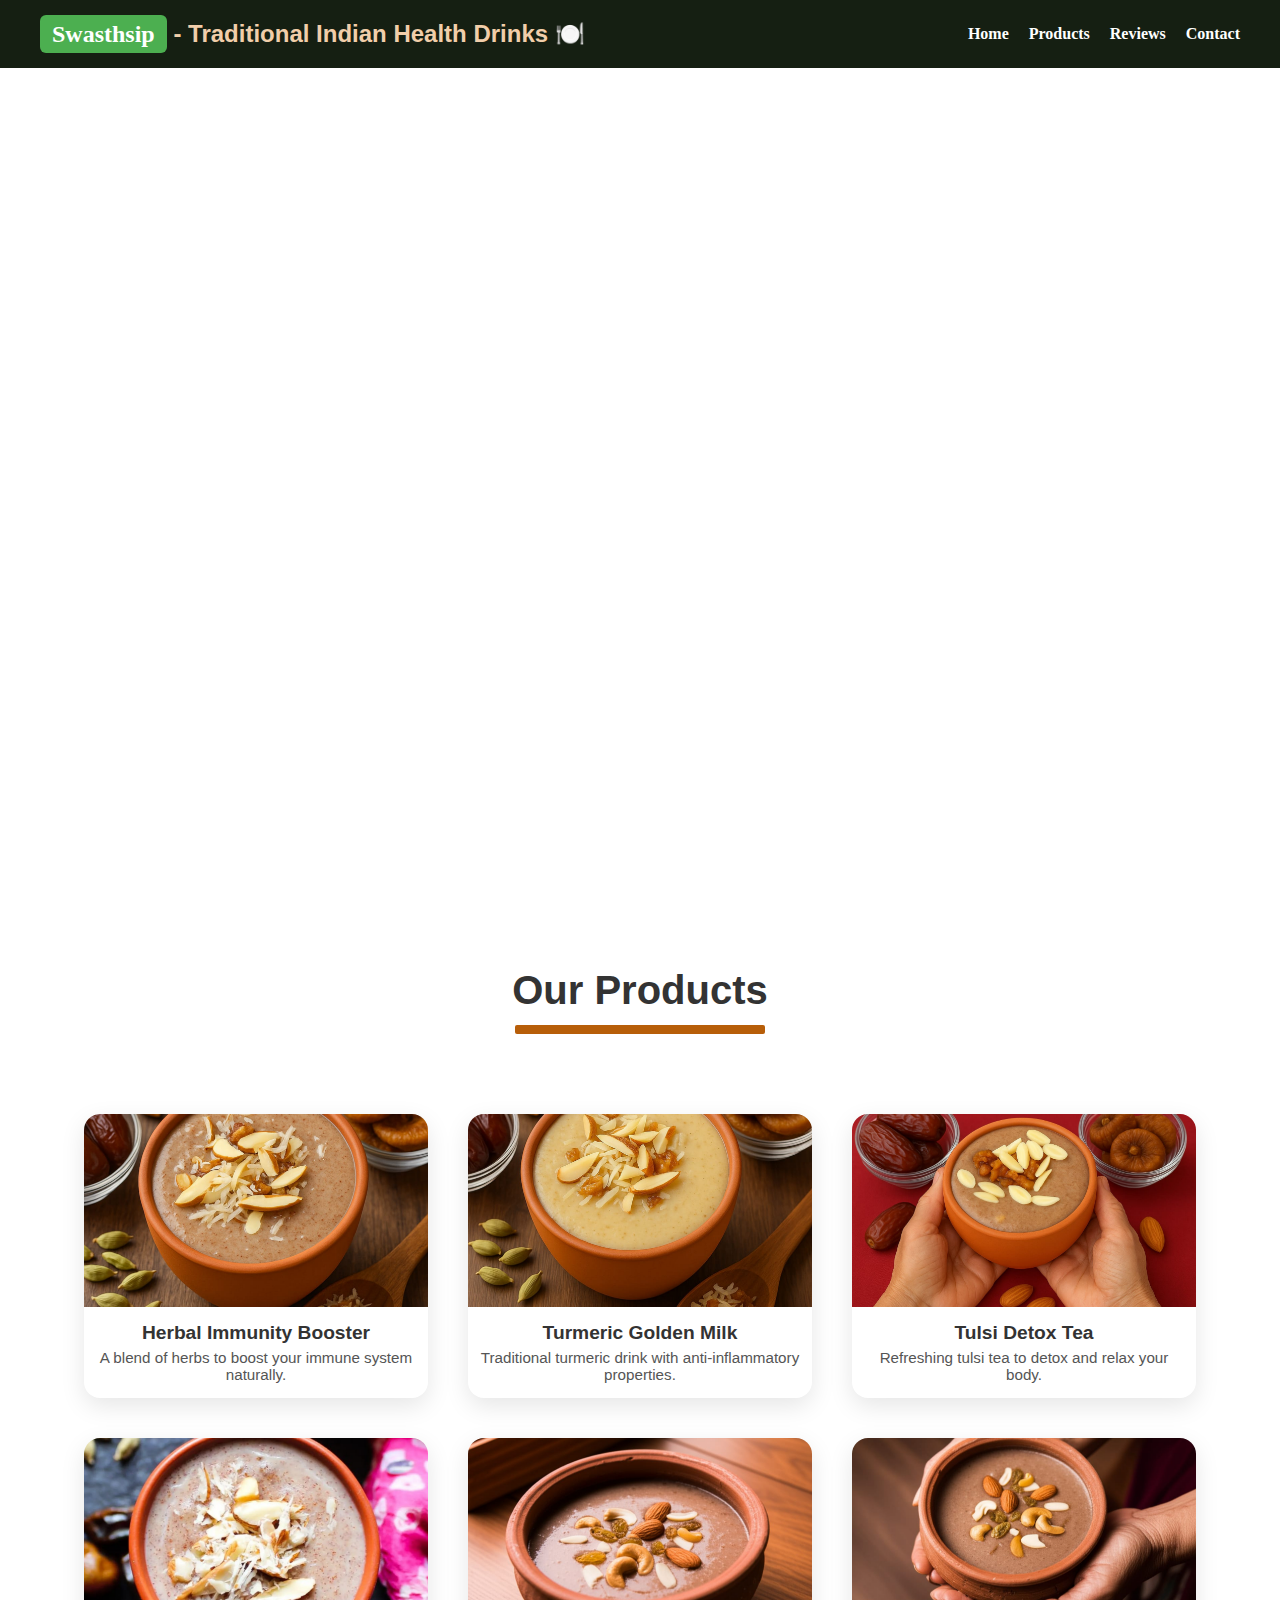
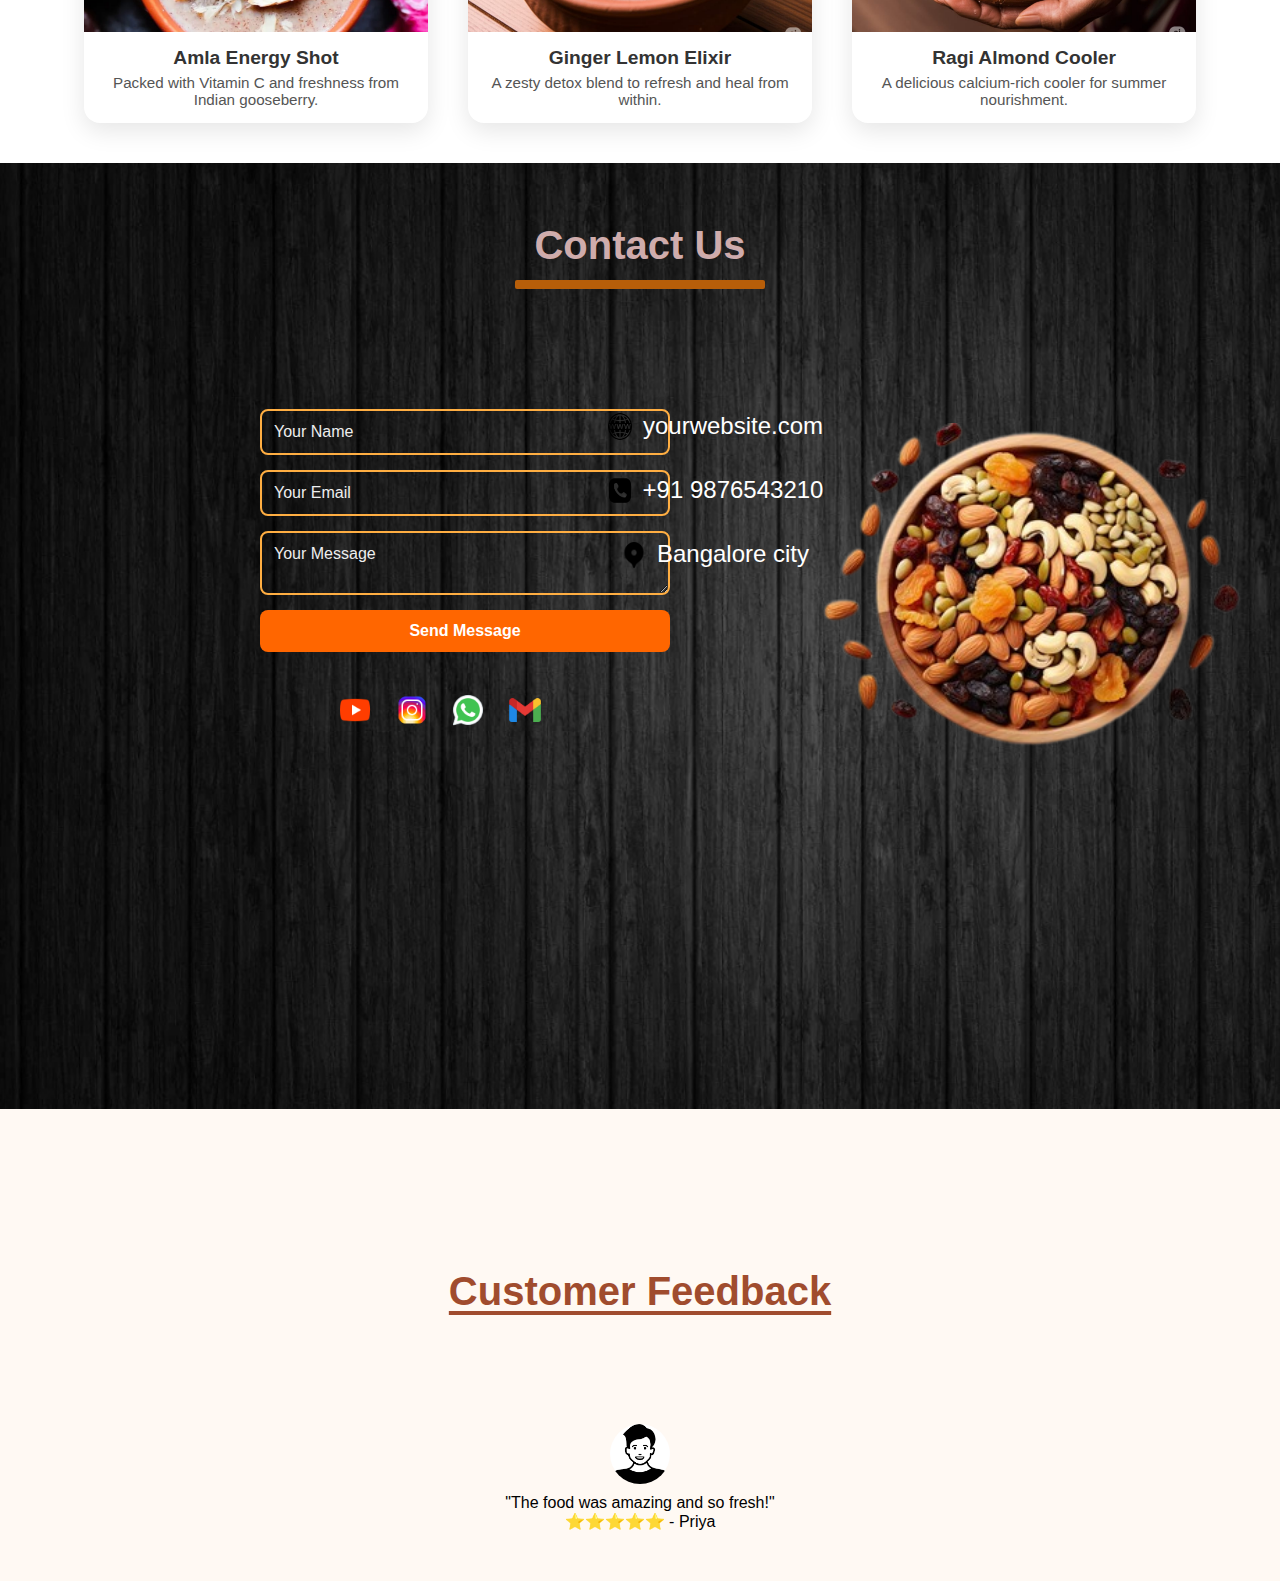
<file: index.html>
<!DOCTYPE html>
<html lang="en">
<head>
    <link rel="stylesheet" href="https://cdnjs.cloudflare.com/ajax/libs/font-awesome/6.0.0/css/all.min.css">

  <meta charset="UTF-8">
  <meta name="viewport" content="width=device-width, initial-scale=1.0">
  <title>Jo's Food Website</title>
  <link rel="stylesheet" href="styles.css">
</head>
<body>

  <!-- Header -->
  <header>
<div class="logo">
  <a href="story.html" class="logo-button">Swasthsip</a> - Traditional Indian Health Drinks 🍽️
</div>
    <nav>
      <ul>
        <li><a href="#home">Home</a></li>
        <li><a href="#products">Products</a></li>
        <li><a href="#reviews">Reviews</a></li>
        <li><a href="#contact">Contact</a></li>
      </ul>
    </nav>
  </header>

  <!-- Slide 1: Hero Image Slider -->
  <section id="home" class="hero">
    <div class="slider">
      <div class="slide active" style="background-image: url('Untitled\ design\ \(9\).png');">

<div class="center-text1">
  <span class="left-text">Welcome to</span>
  <span class="line">|</span>
  <span class="right-text">Swasthsip</span>
</div>
      </div>


      <div class="slide" style="background-image: url('ragi.png');">
        <div class="center-text">Taste the Tradition</div>
      </div>

      <div class="slide" style="background-image: url('Untitled\ design\ \(6\).png');">
        <div class="center-text">Delicious Moments</div>
      </div>

      <div class="slide" style="background-image: url('Untitled\ design\ \(12\).png');">
        <div class="center-text">Fresh & Hot Just for You</div>
      </div>

<div class="slide" style="background-image: url('Untitled\ design\ \(4\).png');">
        <div class="center-text">Fresh & Hot Just for You</div>
      </div>



    </div>
 
  </section>

 
    <!-- Products Section -->
<section class="products py-5">
  <h2 class="section-title">Our Products</h2>
  <div class="product-grid">
    
    <!-- Product 1 -->
     
    <div class="product-card">
      <div class="img-wrapper">
        <img src="img2.png" alt="Herbal Immunity Booster">

        <div class="hover-text">
  <a href="product.html">Buy Product</a>
</div>

      </div>
      <h3>Herbal Immunity Booster</h3>
      <p>A blend of herbs to boost your immune system naturally.</p>
    </div>

    <!-- Product 2 -->
    <div class="product-card">
      <div class="img-wrapper">
        <img src="img3.png" alt="Turmeric Golden Milk">
<div class="hover-text">
  <a href="product.html">Buy Product</a>
</div>
      </div>
      <h3>Turmeric Golden Milk</h3>
      <p>Traditional turmeric drink with anti-inflammatory properties.</p>
    </div>

    <!-- Product 3 -->
    <div class="product-card">
      <div class="img-wrapper">
        <img src="img4.png" alt="Tulsi Detox Tea">
<div class="hover-text">
  <a href="product.html">Buy Product</a>
</div>
      </div>
      <h3>Tulsi Detox Tea</h3>
      <p>Refreshing tulsi tea to detox and relax your body.</p>
    </div>

    <!-- Product 4 -->
    <div class="product-card">
      <div class="img-wrapper">
        <img src="img5.png" alt="Amla Energy Shot">
<div class="hover-text">
  <a href="product.html">Buy Product</a>
</div>
      </div>
      <h3>Amla Energy Shot</h3>
      <p>Packed with Vitamin C and freshness from Indian gooseberry.</p>
    </div>

    <!-- Product 5 -->
    <div class="product-card">
      <div class="img-wrapper">
        <img src="img6.png" alt="Ginger Lemon Elixir">
<div class="hover-text">
  <a href="product.html">Buy Product</a>
</div>
      </div>
      <h3>Ginger Lemon Elixir</h3>
      <p>A zesty detox blend to refresh and heal from within.</p>
    </div>

    <!-- Product 6 -->
    <div class="product-card">
      <div class="img-wrapper">
        <img src="img7.png" alt="Ragi Almond Cooler">
<div class="hover-text">
  <a href="product.html">Buy Product</a>
</div>
      </div>
      <h3>Ragi Almond Cooler</h3>
      <p>A delicious calcium-rich cooler for summer nourishment.</p>
    </div>

  </div>
</section>



  
  <!-- Slide 4: Contact Form -->
<section id="contact" class="contact">
  <img src="dry fruits.png" class="dry-fruits-right" alt="Dry Fruits" />


    <h1 class="contact-title"> Contact Us</h1>

  <div class="contact-wrapper">
    
    <!-- Left: Contact Form -->
    <div class="contact-form">
      <form action="mailto:yourmail@gmail.com" method="post" enctype="text/plain">
        <input type="text" name="name" placeholder="Your Name" required>
        <input type="email" name="email" placeholder="Your Email" required>
        <textarea name="message" placeholder="Your Message" required></textarea>
        <button type="submit">Send Message</button>

      </form>

      <footer>
 
    </div>


  


    <!-- Right: Social & Message  -->
    <div class="contact-info">
      <div class="social-icons">
        <a href="#"><img src="youtube-icon.png" alt="YouTube"></a>
        <a href="#"><img src="instagram-icon.png" alt="Instagram"></a>
        <a href="#"><img src="whatsapp-icon.png" alt="WhatsApp"></a>
        <a href="#"><img src="gmail-icon.png" alt="Gmail"></a>
      </div>
    </div>

  

  <div class="contact-details">
  <div class="detail-item">
    <img src="website-icon.png" alt="Website Icon">
    <span>yourwebsite.com</span>
  </div>
  <div class="detail-item">
    <img src="call-icon.png" alt="Call Icon">
    <span>+91 9876543210</span>
  </div>
  <div class="detail-item">
    <img src="icon-location.png" alt="Location Icon">
    <span>Bangalore city</span>
  </div>
</div>
</div>
</section>







  <!-- Slide 3: Customer Feedback -->
  

<section id="reviews" class="reviews">
  <h1 class="feedback-title">Customer Feedback</h1>
  <div class="feedback-container" id="feedbackSlider">

    <div class="feedback-card active">
      <img src="person.png" alt="Customer" class="feedback-img">
      <p>"The food was amazing and so fresh!"</p>
      <span>⭐⭐⭐⭐⭐ - Priya</span>
    </div>

    <div class="feedback-card">
      <img src="person.png" alt="Customer" class="feedback-img">
      <p>"Loved the dosa and filter coffee."</p>
      <span>⭐⭐⭐⭐ - Ramesh</span>
    </div>

    <div class="feedback-card">
      <img src="person.png" alt="Customer" class="feedback-img">
      <p>"Fast delivery and tasty too!"</p>
      <span>⭐⭐⭐⭐⭐ - Aisha</span>
    </div>

  </div>
</section>

<script>
  let cards = document.querySelectorAll('.feedback-card');
  let index = 0;

  function showNextCard() {
    cards[index].classList.remove('active');
    index = (index + 1) % cards.length;
    cards[index].classList.add('active');
  }

  setInterval(showNextCard, 3000); // every 3 seconds
</script>






</body>
</html>
<!--
 <div class="footer-icons">
    <a href="#"><i class="fa fa-facebook"></i></a>
    <a href="#"><i class="fa fa-instagram"></i></a>
    <a href="#"><i class="fa fa-envelope"></i></a>
  </div>  -->
</file>
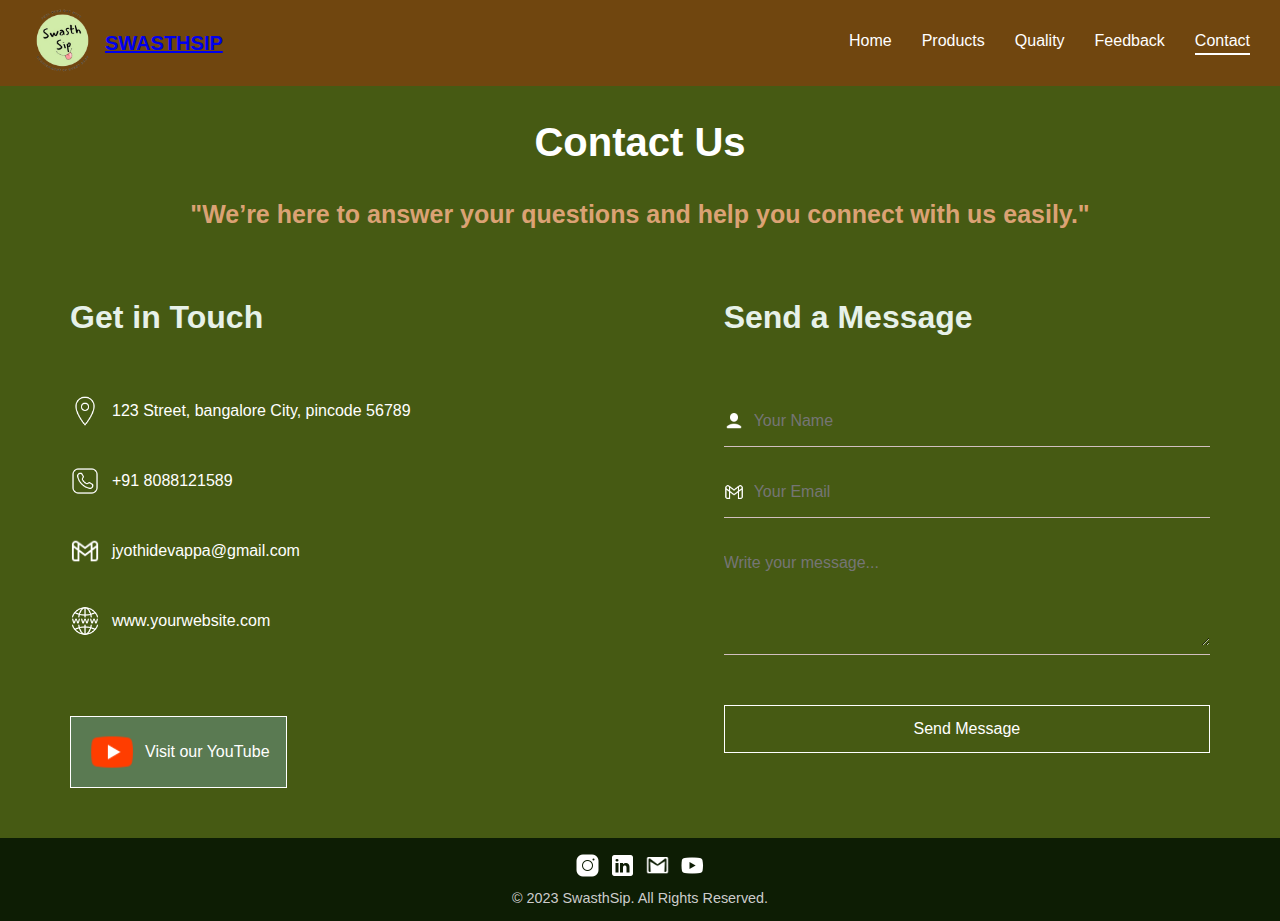
<file: contact.html>
<!DOCTYPE html>
<html lang="en">

<head>
  <meta charset="UTF-8" />
  <meta name="viewport" content="width=device-width, initial-scale=1" />
  <title>Contact Us </title>
  <link rel="stylesheet" href="contact.css" />

</head>

<body>


  <!-- NAVBAR -->
  <header>
    <div class="logo">
      <a href="story.html">
        <img src="assets/images/Swastip.png" alt="Swastip Logo" />
      </a>
    <a href="../index.html" class="swasthsip-font">SwasthSip</a>
    </div>

    <nav class="navbar">
      <a href="index.html">Home</a>
      <a href="index.html#products">Products</a>
      <a href="index.html#quality">Quality</a>
      <a href="index.html#feedback">Feedback</a>
        <a href="contact.html" class="active">Contact</a>

    </nav>

    <div class="hamburger">&#9776;</div>

  </header>

  <script>// hamburger section //

    const hamburger = document.querySelector('.hamburger');
    const navbar = document.querySelector('.navbar');

    // Toggle navbar on hamburger click
    hamburger.addEventListener('click', () => {
      navbar.classList.toggle('active');
    });

    // Hide navbar if clicked or touched outside
    document.addEventListener('mousedown', (event) => {
      if (!navbar.contains(event.target) && !hamburger.contains(event.target)) {
        navbar.classList.remove('active');
      }
    });</script>



  <h1 class="page-title"><span>Contact Us</span></h1>
  <h2 class="description">"We’re here to answer your questions and help you connect with us easily."</h2>

  <div class="container">
    <div class="left">
      <h1>Get in Touch</h1>

      <div class="info">
        <img src="assets/images/icons8-location-50 (1).png" alt="Location" />
        <span>123 Street, bangalore City, pincode 56789</span>
      </div>

      <div class="info">
        <img src="assets\images\icon-phone-.png" alt="Phone" />
        <span>+91 8088121589</span>
      </div>

      <div class="info">
        <img src="assets\images\gmail-icons.png" alt="Email" />
        <span>jyothidevappa@gmail.com</span>
      </div>

      <div class="info">
        <img src="assets\images\icons8-website-50 (1).png" alt="Website" />
        <a href="https://yourwebsite.com" target="_blank">www.yourwebsite.com</a>
      </div>

      <a class="youtube-button" href="https://youtube.com/@yourchannel" target="_blank">
        <img src="assets\images\youtube-icon.png" alt="YouTube" />
        Visit our YouTube
      </a>
    </div>

    <div class="right">
      <h1>Send a Message</h1>

      <form id="feedbackForm" action="https://formsubmit.co/jyothidevappa@gmail.com" method="POST">
        <input type="hidden" name="_captcha" value="false">
        <input type="hidden" name="_template" value="table">

        <div class="input-group">
          <img src="assets\images\user-icon.png" alt="Name" />
          <input type="text" name="name" placeholder="Your Name" required />
        </div>

        <div class="input-group">
          <img src="assets\images\gmail-icons.png" alt="Email" />
          <input type="email" name="email" placeholder="Your Email" required />
        </div>

        <div class="input-group">
          <textarea name="message" placeholder="Write your message..." required></textarea>
        </div>

        <button type="submit">Send Message</button>

        <div id="formLoader">Sending message...</div>
        <div id="formSuccess">Message sent successfully!</div>
        <div id="formError">Something went wrong. Please try again.</div>
      </form>
    </div>
  </div>

  <script>
    document.getElementById('feedbackForm').addEventListener('submit', function (e) {
      const loader = document.getElementById('formLoader');
      const success = document.getElementById('formSuccess');
      const error = document.getElementById('formError');

      loader.style.display = 'block';
      success.style.display = 'none';
      error.style.display = 'none';

      setTimeout(() => {
        loader.style.display = 'none';
        success.style.display = 'block';
      }, 2500);
    });
  </script>



  <!-- Footer -->
  <footer class="footer">
    <div class="footer-icons">
      <a href="https://www.instagram.com" target="_blank">
        <img src="assets/images/icon-instagram.png" alt="Instagram">
      </a>

      <a href="https://www.linkedin.com" target="_blank">
        <img src="assets/images/icons8-linkedin-50 (1).png" alt="LinkedIn"> </a>

      <a href="mailto:yourmail@gmail.com" target="_blank">
        <img src="assets\images\icons8-gmail-64.png" alt="Gmail">
      </a>

      <a href="https://www.youtube.com/@yourchannel" target="_blank">
        <img src="assets/images/icons8-youtube-50.png" alt="YouTube">
      </a>
    </div>

    <p>© 2023 SwasthSip. All Rights Reserved.</p>
  </footer>

</body>

</html>
</file>
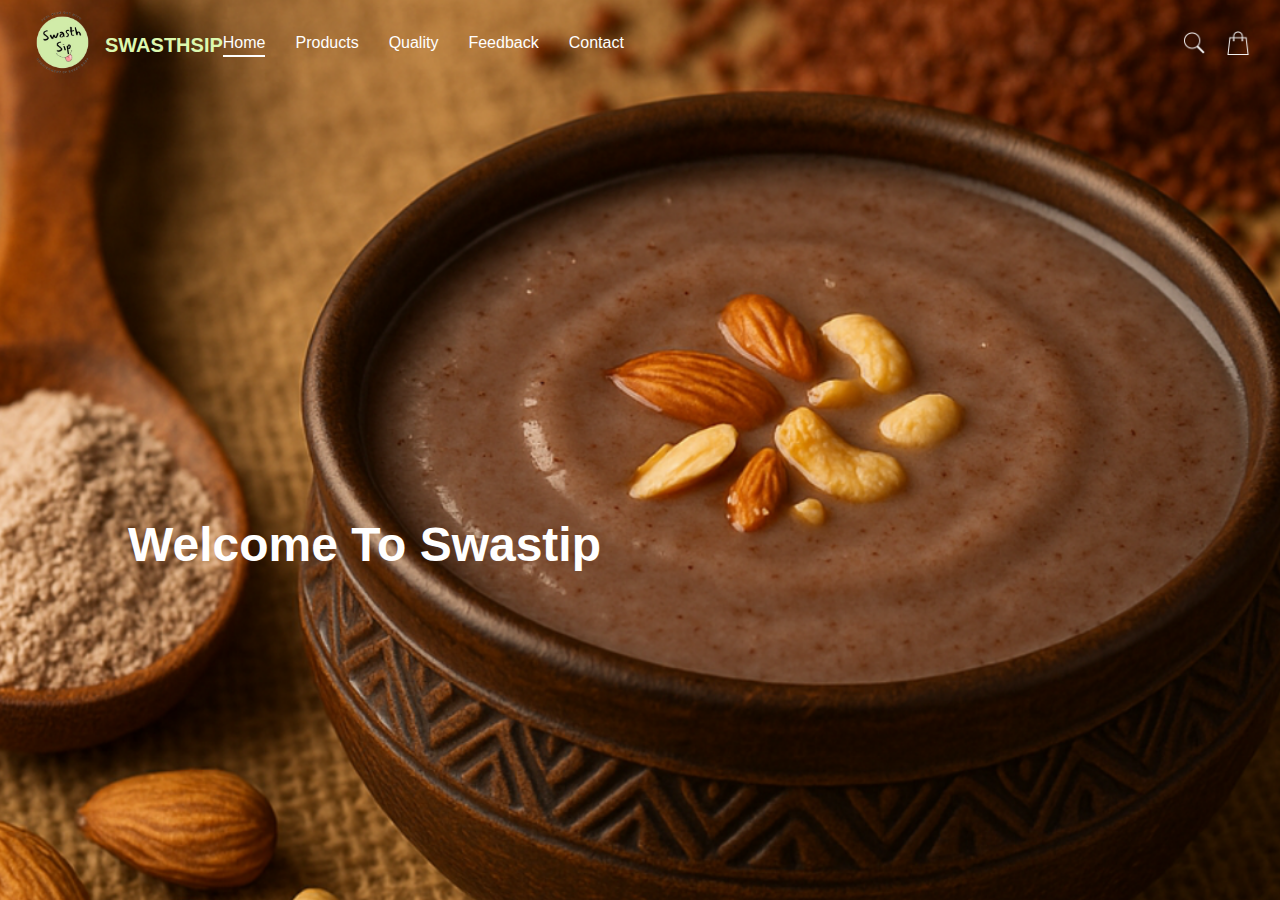
<file: h.html>
<!DOCTYPE html>
<html lang="en">
<head>
  <meta charset="UTF-8" />
  <meta name="viewport" content="width=device-width, initial-scale=1.0" />
  <title>Swastip</title>
  <style>
    * {
      margin: 0;
      padding: 0;
      box-sizing: border-box;
    }

    body, html {
      font-family: 'Segoe UI', sans-serif;
      height: 100%;
      overflow-x: hidden;
      background-color: #405c2b;
    }

    header {
      display: flex;
      justify-content: space-between;
      align-items: center;
      flex-wrap: nowrap;
      position: absolute;
      width: 100%;
      padding: 10px 30px;
      z-index: 1000;
    }

    .logo {
      display: flex;
      align-items: center;
      gap: 10px;
      color: rgb(220, 248, 175);
      font-size: 20px;
      font-weight: bold;
      text-transform: uppercase;
    }

    .logo img {
      height: 65px;
      width: auto;
      object-fit: contain;
    }

    .navbar {
      display: flex;
      gap: 30px;
    }

    .navbar a {
      color: white;
      text-decoration: none;
      position: relative;
      padding-bottom: 5px;
      font-weight: 500;
    }

    .navbar a::after {
      content: '';
      position: absolute;
      width: 0%;
      height: 2px;
      background: white;
      left: 0;
      bottom: 0;
      transition: 0.3s;
    }

    .navbar a:hover::after,
    .navbar a.active::after {
      width: 100%;
    }

    .hamburger {
      display: none;
      flex-direction: column;
      gap: 5px;
      cursor: pointer;
      z-index: 1001;
      color: #ffffff;
    }

    .nav-icons {
      display: flex;
      align-items: center;
      gap: 20px;
      margin-left: auto;
    }

    .nav-icons img {
      width: 24px;
      height: 24px;
      cursor: pointer;
    }

    @media screen and (max-width: 768px) {
      .navbar {
        display: none;
        flex-direction: column;
        background-color: rgba(0, 0, 0, 0.95);
        position: absolute;
        top: 70px;
        right: 10px;
        padding: 20px;
        border-radius: 10px;
        z-index: 999;
      }

      .navbar.active {
        display: flex;
      }

      .hamburger {
        display: flex;
        order: 3;
      }

      .nav-icons {
        order: 2;
        margin-left: 0;
      }
    }

    .hero {
      width: 100%;
      height: 100vh;
      position: relative;
      overflow: hidden;
    }

    .slider {
      position: relative;
      height: 100%;
    }

    .slide {
      position: absolute;
      top: 0;
      left: 0;
      height: 100%;
      width: 100%;
      opacity: 0;
      transition: opacity 1s ease-in-out;
      background-size: cover;
      background-position: center;
    }

    .slide.active {
      opacity: 1;
      z-index: 1;
    }

    .caption {
      position: absolute;
      bottom: 36%;
      left: 10%;
      color: white;
      font-size: 48px;
      max-width: 600px;
      line-height: 1.3;
      font-weight: bold;
    }

    @media (max-width: 768px) {
      .caption {
        text-align: center;
        font-size: 26px;
        bottom: 20%;
        left: 0;
        width: 100%;
      }
    }
  </style>
</head>
<body>
  <header>
    <div class="logo">
      <a href="story.html">
        <img src="assets/images/Swastip.png" alt="Swastip Logo" />
      </a>
      <span>SwasthSip</span>
    </div>

    <nav class="navbar">
      <a href="index.html" class="nav-link active">Home</a>
      <a href="#products">Products</a>
      <a href="#quality">Quality</a>
      <a href="#feedback">Feedback</a>
      <a href="contact.html">Contact</a>
    </nav>

    <div class="nav-icons">
      <a href="#"><img src="assets/images/search.png" alt="Search"></a>
      <a href="#"><img src="assets/images/cart.png" alt="Cart"></a>
    </div>

    <div class="hamburger">&#9776;</div>
  </header>

  <section class="hero">
    <div class="slider">
      <div class="slide active" style="background-image: url('assets/images/ragi.png');">
        <div class="caption"><span class="welcome-text">Welcome To</span> <span class="swastip-text">Swastip</span></div>
      </div>
      <div class="slide" style="background-image: url('assets/images/mainpic2.png');">
        <div class="caption">Feel the Comfort Naturally</div>
      </div>
      <div class="slide" style="background-image: url('assets/images/cover-picture.png');">
        <div class="caption">Softness Meets Tradition</div>
      </div>
      <div class="slide" style="background-image: url('assets/images/Untitled design (15).png');">
        <div class="caption">Designed with Love</div>
      </div>
    </div>
  </section>

  <script>
    const slides = document.querySelectorAll('.slide');
    let currentSlide = 0;

    function showSlide(index) {
      slides.forEach((slide, i) => {
        slide.classList.remove('active');
        if (i === index) slide.classList.add('active');
      });
    }

    function nextSlide() {
      currentSlide = (currentSlide + 1) % slides.length;
      showSlide(currentSlide);
    }

    setInterval(nextSlide, 4000);

    const fadeElements = document.querySelectorAll('.scroll-fade');
    const observer = new IntersectionObserver(entries => {
      entries.forEach(entry => {
        if (entry.isIntersecting) {
          entry.target.classList.add('visible');
          observer.unobserve(entry.target);
        }
      });
    }, { threshold: 0.1 });

    fadeElements.forEach(el => {
      observer.observe(el);
    });

    const hamburger = document.querySelector('.hamburger');
    const navbar = document.querySelector('.navbar');
    hamburger.addEventListener('click', () => {
      navbar.classList.toggle('active');
    });

    const urlParams = new URLSearchParams(window.location.search);
    const productId = urlParams.get('product');
    if (productId) {
      const products = document.querySelectorAll('.product-detail');
      products.forEach((product, index) => {
        if ((index + 1).toString() === productId) {
          product.style.display = 'block';
          product.scrollIntoView({ behavior: 'smooth' });
        } else {
          product.style.display = 'none';
        }
      });
    }
  </script>
</body>
</html>
</file>
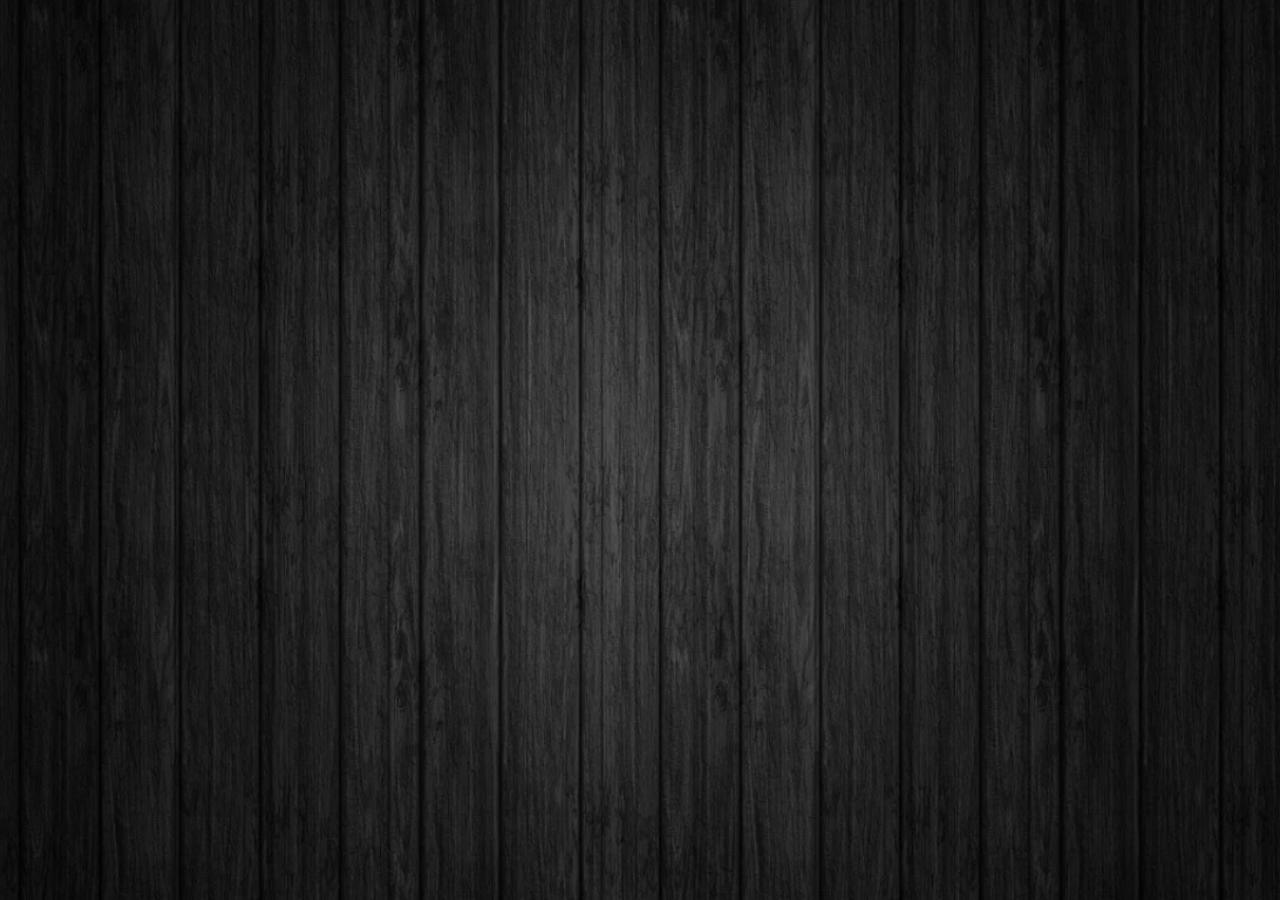
<file: images.html>
<!DOCTYPE html>
<html lang="en">
<head>
  <meta charset="UTF-8">
  <meta name="viewport" content="width=device-width, initial-scale=1">
  <title>Animated Slide with Spin</title>
  <link rel="stylesheet" href="images.css">
</head>
<body>
  <div class="background">
    <div class="slider">
      <img src="pic.png" class="slide img1" />
      <img src="pic1.png" class="slide img2" />
      <img src="pic2.png" class="slide img3" />
      <img src="pic3.png" class="slide img4" />
    </div>
  </div>
</body>
</html>
</file>
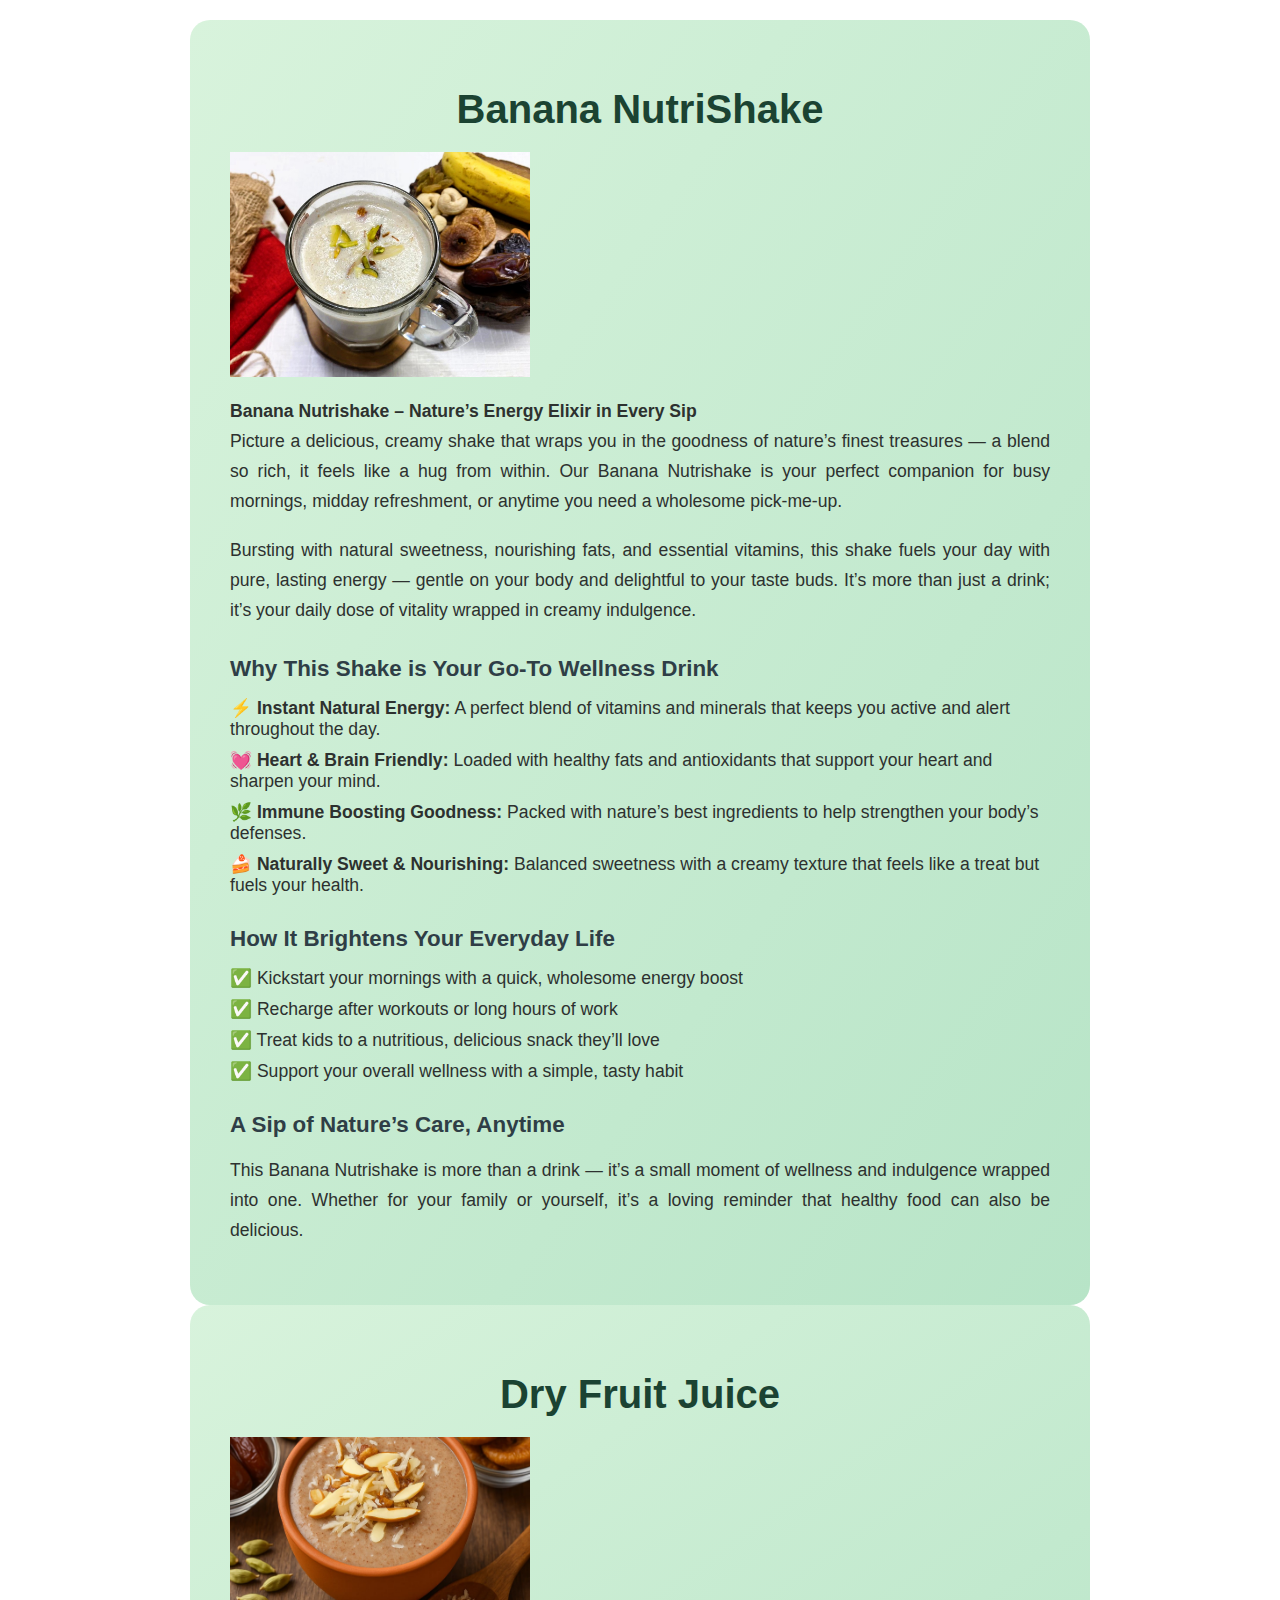
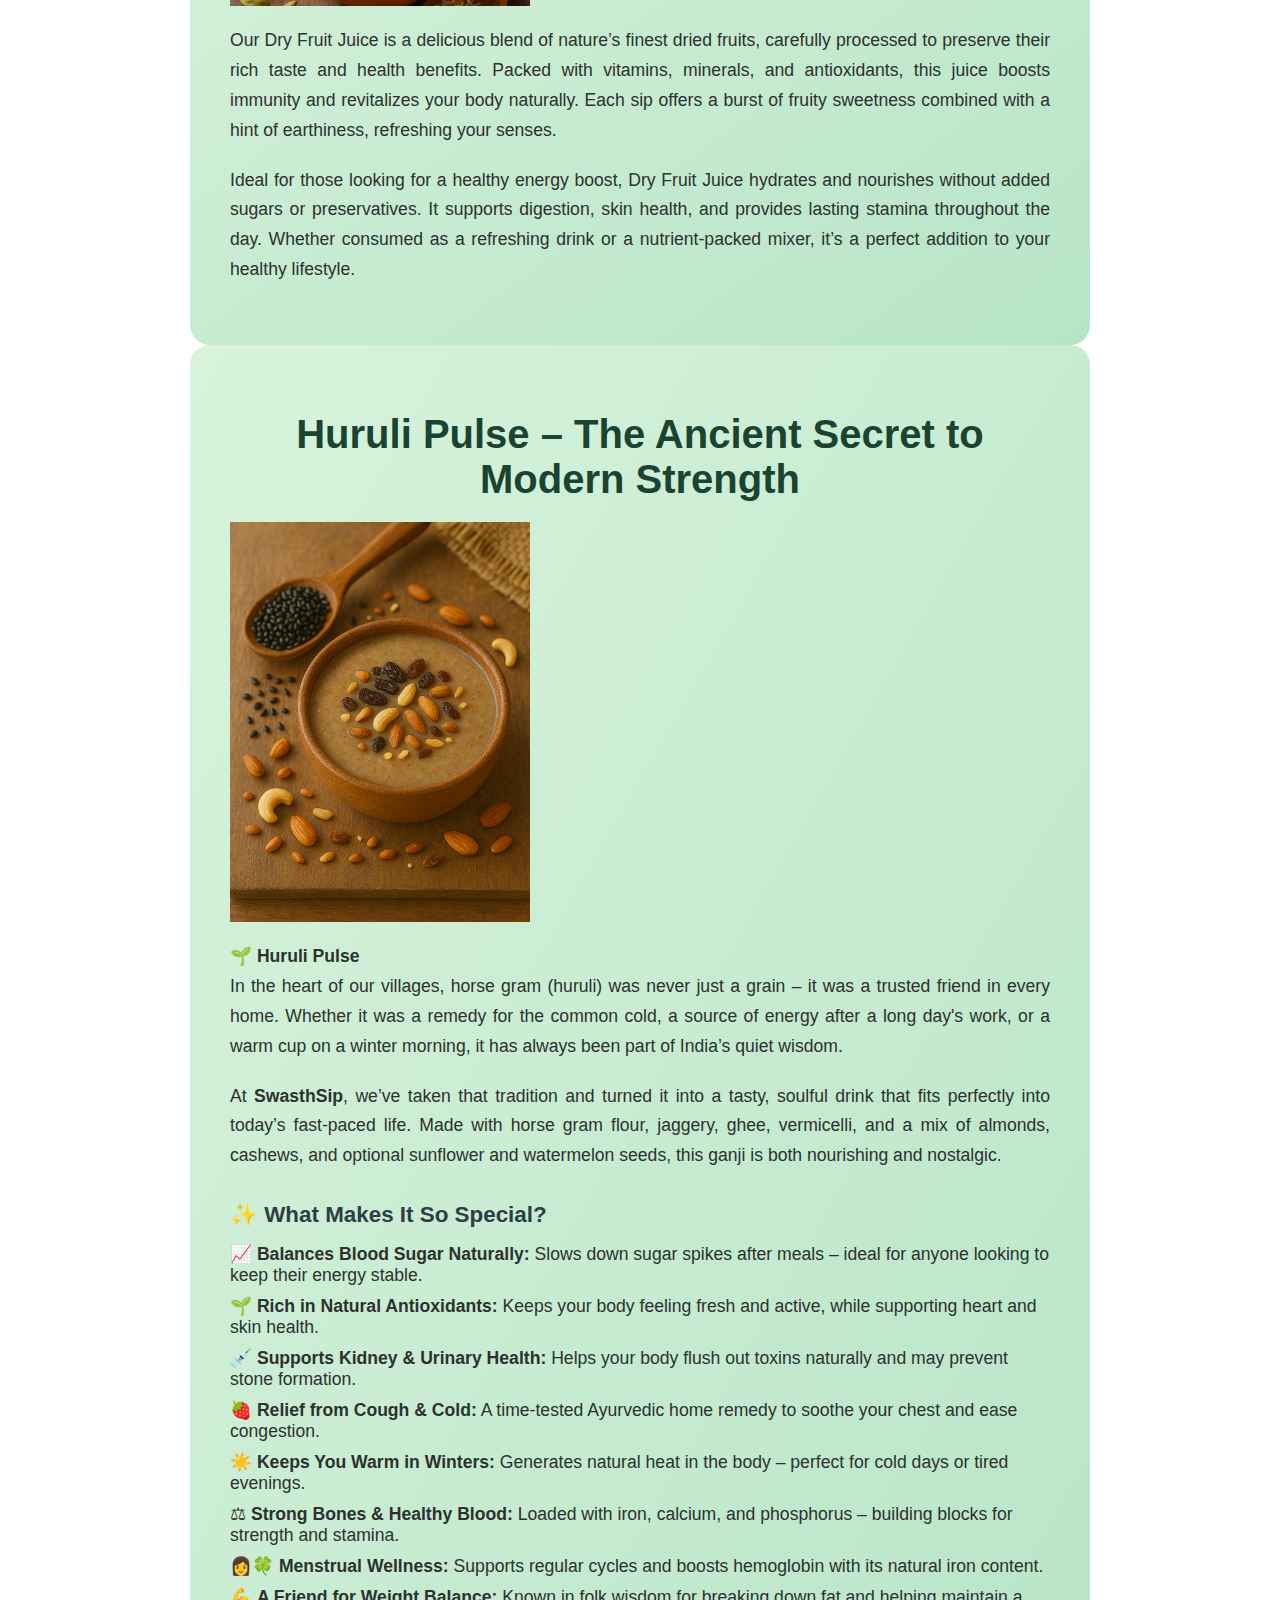
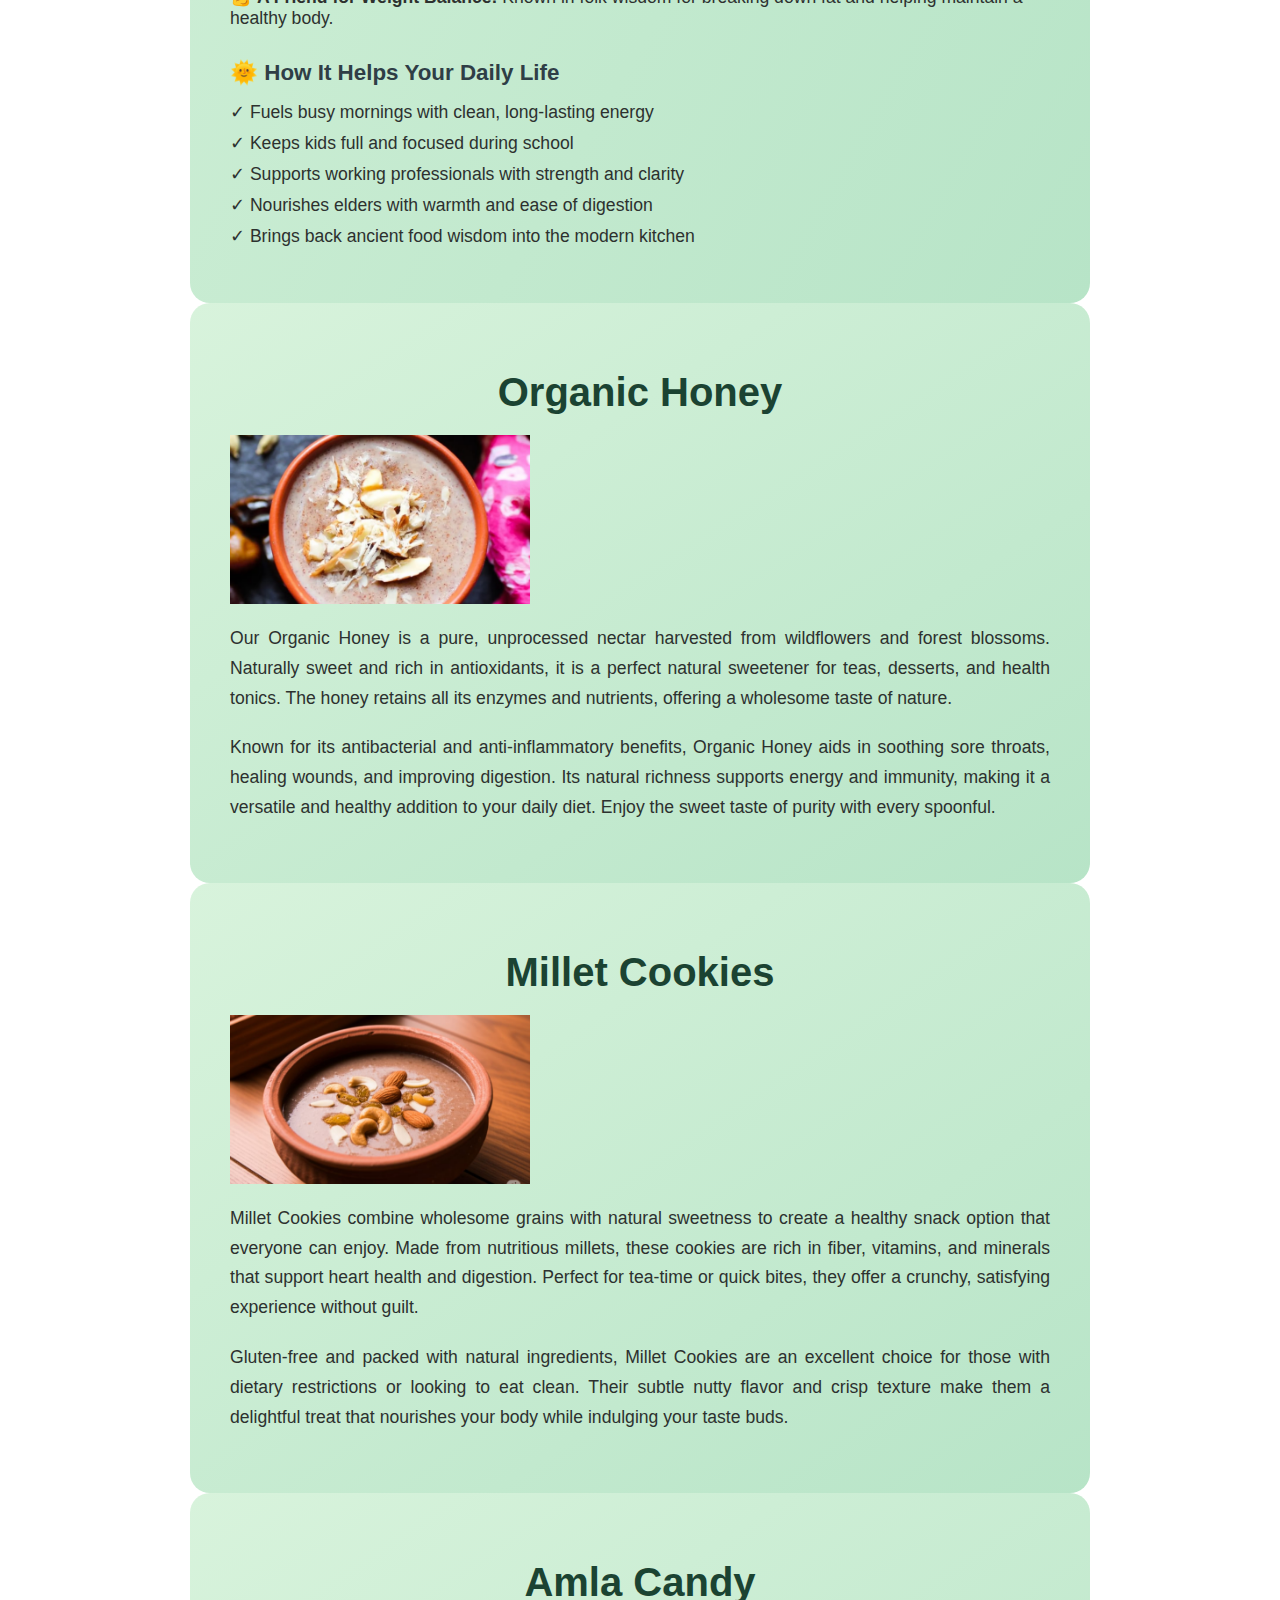
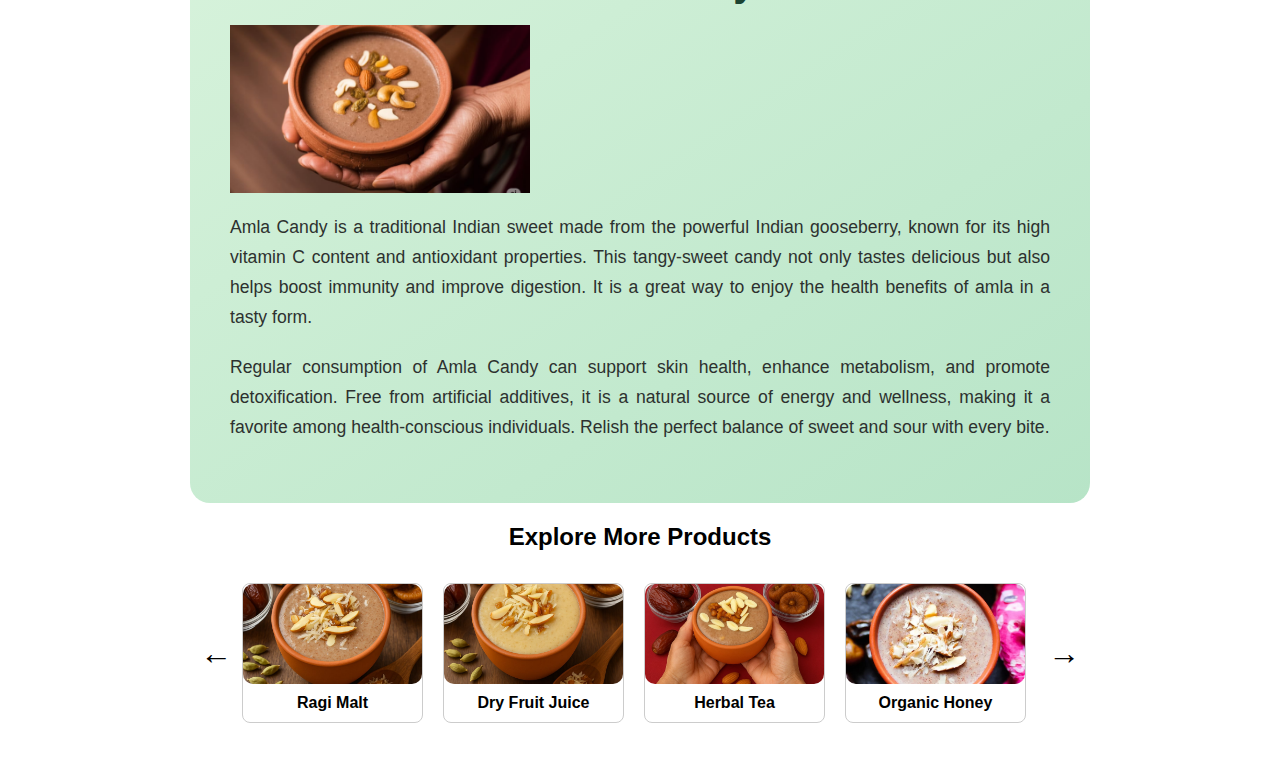
<file: products.html>
<!DOCTYPE html>
<html lang="en">
<head>
  <meta charset="UTF-8" />
  <meta name="viewport" content="width=device-width, initial-scale=1" />
  <title>Products Details</title>
    <link rel="stylesheet" href="products.css" />


</head>
<body>

  <!-- Product detail section -->
  <section class="product-detail">
    <h1>Banana NutriShake</h1>
    <img src="Banana NutriShake.png" alt="Banana NutriShake" />
    <p><strong>Banana Nutrishake – Nature’s Energy Elixir in Every Sip</strong><br>
    Picture a delicious, creamy shake that wraps you in the goodness of nature’s finest treasures — a blend so rich, it feels like a hug from within. Our Banana Nutrishake is your perfect companion for busy mornings, midday refreshment, or anytime you need a wholesome pick-me-up.</p>

    <p>Bursting with natural sweetness, nourishing fats, and essential vitamins, this shake fuels your day with pure, lasting energy — gentle on your body and delightful to your taste buds. It’s more than just a drink; it’s your daily dose of vitality wrapped in creamy indulgence.</p>

    <h2>Why This Shake is Your Go-To Wellness Drink</h2>
    <ul>
        <li>⚡ <strong>Instant Natural Energy:</strong> A perfect blend of vitamins and minerals that keeps you active and alert throughout the day.</li>
        <li>💓 <strong>Heart & Brain Friendly:</strong> Loaded with healthy fats and antioxidants that support your heart and sharpen your mind.</li>
        <li>🌿 <strong>Immune Boosting Goodness:</strong> Packed with nature’s best ingredients to help strengthen your body’s defenses.</li>
        <li>🍰 <strong>Naturally Sweet & Nourishing:</strong> Balanced sweetness with a creamy texture that feels like a treat but fuels your health.</li>
    </ul>

    <h2>How It Brightens Your Everyday Life</h2>
    <ul>
        <li>✅ Kickstart your mornings with a quick, wholesome energy boost</li>
        <li>✅ Recharge after workouts or long hours of work</li>
        <li>✅ Treat kids to a nutritious, delicious snack they’ll love</li>
        <li>✅ Support your overall wellness with a simple, tasty habit</li>
    </ul>

    <h2>A Sip of Nature’s Care, Anytime</h2>
    <p>This Banana Nutrishake is more than a drink — it’s a small moment of wellness and indulgence wrapped into one. Whether for your family or yourself, it’s a loving reminder that healthy food can also be delicious.</p>
</section>

  <section class="product-detail">
    <h1>Dry Fruit Juice</h1>
    <img src="img2.png" alt="Dry Fruit Juice" />
    <p>Our Dry Fruit Juice is a delicious blend of nature’s finest dried fruits, carefully processed to preserve their rich taste and health benefits. Packed with vitamins, minerals, and antioxidants, this juice boosts immunity and revitalizes your body naturally. Each sip offers a burst of fruity sweetness combined with a hint of earthiness, refreshing your senses.</p>
    <p>Ideal for those looking for a healthy energy boost, Dry Fruit Juice hydrates and nourishes without added sugars or preservatives. It supports digestion, skin health, and provides lasting stamina throughout the day. Whether consumed as a refreshing drink or a nutrient-packed mixer, it’s a perfect addition to your healthy lifestyle.</p>
  </section>


<section class="product-detail">
  <h1>Huruli Pulse – The Ancient Secret to Modern Strength</h1>
  <img src="assets/images/horsegram1.png" alt="horsegram" />

  <p class="intro">
    🌱 <strong>Huruli Pulse</strong><br>
    In the heart of our villages, horse gram (huruli) was never just a grain – it was a trusted friend in every home.
    Whether it was a remedy for the common cold, a source of energy after a long day's work, or a warm cup on a winter morning,
    it has always been part of India’s quiet wisdom.
  </p>

  <p class="body-text">
    At <strong>SwasthSip</strong>, we’ve taken that tradition and turned it into a tasty, soulful drink that fits perfectly into today’s fast-paced life.
    Made with horse gram flour, jaggery, ghee, vermicelli, and a mix of almonds, cashews, and optional sunflower and watermelon seeds,
    this ganji is both nourishing and nostalgic.
  </p>

  <h2>✨ What Makes It So Special?</h2>
  <ul class="benefits">
    <li>📈 <strong>Balances Blood Sugar Naturally:</strong> Slows down sugar spikes after meals – ideal for anyone looking to keep their energy stable.</li>
    <li>🌱 <strong>Rich in Natural Antioxidants:</strong> Keeps your body feeling fresh and active, while supporting heart and skin health.</li>
    <li>💉 <strong>Supports Kidney & Urinary Health:</strong> Helps your body flush out toxins naturally and may prevent stone formation.</li>
    <li>🍓 <strong>Relief from Cough & Cold:</strong> A time-tested Ayurvedic home remedy to soothe your chest and ease congestion.</li>
    <li>☀️ <strong>Keeps You Warm in Winters:</strong> Generates natural heat in the body – perfect for cold days or tired evenings.</li>
    <li>⚖ <strong>Strong Bones & Healthy Blood:</strong> Loaded with iron, calcium, and phosphorus – building blocks for strength and stamina.</li>
    <li>👩‍🍀 <strong>Menstrual Wellness:</strong> Supports regular cycles and boosts hemoglobin with its natural iron content.</li>
    <li>💪 <strong>A Friend for Weight Balance:</strong> Known in folk wisdom for breaking down fat and helping maintain a healthy body.</li>
  </ul>

  <h2>🌞 How It Helps Your Daily Life</h2>
  <ul class="daily-life">
    <li>✓ Fuels busy mornings with clean, long-lasting energy</li>
    <li>✓ Keeps kids full and focused during school</li>
    <li>✓ Supports working professionals with strength and clarity</li>
    <li>✓ Nourishes elders with warmth and ease of digestion</li>
    <li>✓ Brings back ancient food wisdom into the modern kitchen</li>
  </ul>
</section>


  <section class="product-detail">
    <h1>Organic Honey</h1>
    <img src="img5.png" alt="Organic Honey" />
    <p>Our Organic Honey is a pure, unprocessed nectar harvested from wildflowers and forest blossoms. Naturally sweet and rich in antioxidants, it is a perfect natural sweetener for teas, desserts, and health tonics. The honey retains all its enzymes and nutrients, offering a wholesome taste of nature.</p>
    <p>Known for its antibacterial and anti-inflammatory benefits, Organic Honey aids in soothing sore throats, healing wounds, and improving digestion. Its natural richness supports energy and immunity, making it a versatile and healthy addition to your daily diet. Enjoy the sweet taste of purity with every spoonful.</p>
  </section>

  <section class="product-detail">
    <h1>Millet Cookies</h1>
    <img src="img6.png" alt="Millet Cookies" />
    <p>Millet Cookies combine wholesome grains with natural sweetness to create a healthy snack option that everyone can enjoy. Made from nutritious millets, these cookies are rich in fiber, vitamins, and minerals that support heart health and digestion. Perfect for tea-time or quick bites, they offer a crunchy, satisfying experience without guilt.</p>
    <p>Gluten-free and packed with natural ingredients, Millet Cookies are an excellent choice for those with dietary restrictions or looking to eat clean. Their subtle nutty flavor and crisp texture make them a delightful treat that nourishes your body while indulging your taste buds.</p>
  </section>

  <section class="product-detail">
    <h1>Amla Candy</h1>
    <img src="img7.png" alt="Amla Candy" />
    <p>Amla Candy is a traditional Indian sweet made from the powerful Indian gooseberry, known for its high vitamin C content and antioxidant properties. This tangy-sweet candy not only tastes delicious but also helps boost immunity and improve digestion. It is a great way to enjoy the health benefits of amla in a tasty form.</p>
    <p>Regular consumption of Amla Candy can support skin health, enhance metabolism, and promote detoxification. Free from artificial additives, it is a natural source of energy and wellness, making it a favorite among health-conscious individuals. Relish the perfect balance of sweet and sour with every bite.</p>
  </section>

  <!-- Explore more products section -->
  <!-- Explore more products section -->
<!-- Explore more products section -->
<section class="explore-section">
  <h2 class="explore-heading">Explore More Products</h2>

  <div class="explore-wrapper">
    <button class="arrow left-arrow">&#8592;</button>

    <div class="slider-container">
      <div class="slider">
        <a href="products.html?product=1" class="product-card">
          <img src="img2.png" alt="Ragi Malt" />
          <p>Ragi Malt</p>
        </a>
        <a href="products.html?product=2" class="product-card">
          <img src="img3.png" alt="Dry Fruit Juice" />
          <p>Dry Fruit Juice</p>
        </a>
        <a href="products.html?product=3" class="product-card">
          <img src="img4.png" alt="Herbal Tea" />
          <p>Herbal Tea</p>
        </a>
        <a href="products.html?product=4" class="product-card">
          <img src="img5.png" alt="Organic Honey" />
          <p>Organic Honey</p>
        </a>
        <a href="products.html?product=5" class="product-card">
          <img src="img6.png" alt="Millet Cookies" />
          <p>Millet Cookies</p>
        </a>
        <a href="products.html?product=6" class="product-card">
          <img src="img7.png" alt="Amla Candy" />
          <p>Amla Candy</p>
        </a>
      </div>
    </div>

    <button class="arrow right-arrow">&#8594;</button>
  </div>
</section>
<style>
.explore-wrapper {
  display: flex;
  align-items: center;
  position: relative;
  overflow: hidden;
  margin: 2rem 0;
}

.slider-container {
  overflow: hidden;
  flex: 1;
}

.slider {
  display: flex;
  transition: transform 0.5s ease;
  gap: 20px;
}

.product-card {
  flex: 0 0 calc(25% - 20px); /* 4 cards in row */
  text-align: center;
  text-decoration: none;
  color: black;
}

.product-card img {
  width: 100%;
  border-radius: 10px;
}

.arrow {
  background-color: transparent;
  border: none;
  font-size: 2rem;
  cursor: pointer;
  padding: 0 10px;
  z-index: 10;
}

@media (max-width: 1024px) {
  .product-card {
    flex: 0 0 calc(50% - 20px); /* 2 cards per row */
  }
}

@media (max-width: 768px) {
  .product-card {
    flex: 0 0 calc(100% - 20px); /* 1 card per row */
  }
}
</style>



 

<script>

    /* left/right arrows, card movement */

  const slider = document.querySelector('.slider');
  const leftArrow = document.querySelector('.left-arrow');
  const rightArrow = document.querySelector('.right-arrow');
  const cards = document.querySelectorAll('.product-card');

  const totalCards = cards.length;
  let visibleCards = 4;
  let currentIndex = 0;

  // Detect visible cards based on screen width
  function getVisibleCards() {
    const screenWidth = window.innerWidth;
    if (screenWidth <= 768) return 1;
    if (screenWidth <= 1024) return 2;
    return 4;
  }






  
  function updateSlider() {
    visibleCards = getVisibleCards();
    const cardWidth = cards[0].offsetWidth + 20; // include margin/gap
    slider.style.transform = `translateX(-${currentIndex * cardWidth}px)`;
  }

  rightArrow.addEventListener('click', () => {
    currentIndex++;
    if (currentIndex > totalCards - visibleCards) {
      currentIndex = 0; // Loop to start
    }
    updateSlider();
  });

  leftArrow.addEventListener('click', () => {
    currentIndex--;
    if (currentIndex < 0) {
      currentIndex = totalCards - visibleCards; // Loop to end
    }
    updateSlider();
  });

  window.addEventListener('resize', updateSlider);
  updateSlider();
</script>






















  <script>
  // Get the product ID from URL, like ?product=3
  const urlParams = new URLSearchParams(window.location.search);
  const productId = urlParams.get('product');

  if (productId) {
    // Select all product-detail sections
    const products = document.querySelectorAll('.product-detail');

    // Hide all products first
    products.forEach((product, index) => {
      // productId in URL is 1-based, index is 0-based
      if ((index + 1).toString() === productId) {
        product.style.display = 'block'; // show this product
        product.scrollIntoView({ behavior: 'smooth' }); // scroll to it
      } else {
        product.style.display = 'none'; // hide others
      }
    });
  }
</script>


</body>
</html>
</file>
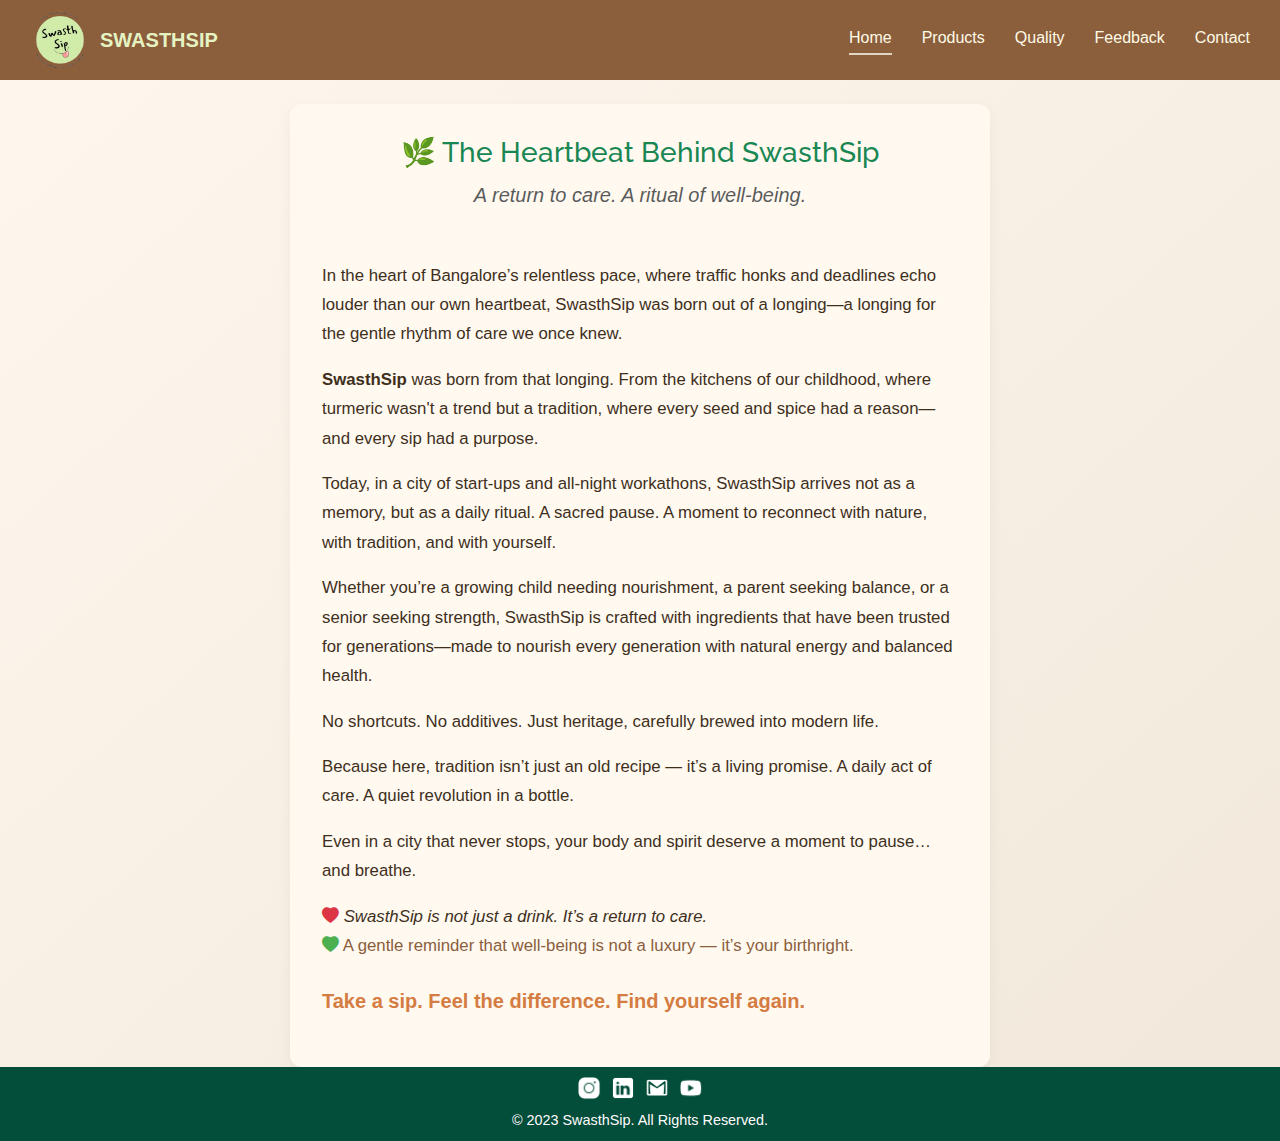
<file: story.html>
<!DOCTYPE html>
<html lang="en">
<head>
  <meta charset="UTF-8" />
  <meta name="viewport" content="width=device-width, initial-scale=1.0" />
  <title>Our Story - SwasthSip</title>

  <!-- Bootstrap & Fonts -->
  <link href="https://cdn.jsdelivr.net/npm/bootstrap@5.3.0-alpha3/dist/css/bootstrap.min.css" rel="stylesheet" />
  <link href="https://fonts.googleapis.com/css2?family=Raleway:wght@600;700&display=swap" rel="stylesheet" />
  <link href="https://cdn.jsdelivr.net/npm/bootstrap-icons/font/bootstrap-icons.css" rel="stylesheet" />

  <style>
    * {
      margin: 0;
      padding: 0;
      box-sizing: border-box;
      font-family: 'Segoe UI', Tahoma, sans-serif;
    }

    body {
      background: linear-gradient(to bottom right, #fef7ee, #f1e8db);
      color: #3e2f1c;
      padding-top: 80px;
    }

    header {
      position: fixed;
      top: 0;
      width: 100%;
      padding: 10px 30px;
      display: flex;
      justify-content: space-between;
      align-items: center;
      background-color: #8b5e3c;
      z-index: 1000;
    }

    .logo {
      display: flex;
      align-items: center;
      gap: 10px;
      color: #e5f3c3;
      font-size: 20px;
      font-weight: bold;
      text-transform: uppercase;
    }

    .logo img {
      height: 60px;
      object-fit: contain;
    }

    .navbar {
      display: flex;
      gap: 30px;
    }

    .navbar a {
      color: #fffbe6;
      text-decoration: none;
      position: relative;
      padding-bottom: 5px;
      font-weight: 500;
    }

    .navbar a::after {
      content: '';
      position: absolute;
      width: 0%;
      height: 2px;
      background: #e0d6c3;
      left: 0;
      bottom: 0;
      transition: 0.3s;
    }

    .navbar a:hover::after,
    .navbar a.active::after {
      width: 100%;
    }

    .hamburger {
      display: none;
      font-size: 28px;
      color: white;
      cursor: pointer;
    }

    .container.story {
      max-width: 700px;
      margin: auto;
      background-color: #fff9f0;
      padding: 2rem;
      border-radius: 12px;
      box-shadow: 0 6px 16px rgba(0, 0, 0, 0.05);
    }

    h1 {
      font-family: 'Raleway', sans-serif;
      font-size: 1.75rem;
    }

    p {
      line-height: 1.75;
      font-size: 1.05rem;
    }

    @media (max-width: 768px) {
      .navbar {
        position: absolute;
        top: 70px;
        right: 20px;
        background-color: black;
        flex-direction: column;
        gap: 10px;
        padding: 15px;
        border-radius: 10px;
        display: none;
      }

      .navbar.active {
        display: flex;
      }

      .hamburger {
        display: block;
      }
    }

    .footer {
  background-color: #034d3b;
  color: #fffcfc;
  text-align: center;
  padding: 8px 10px;
}

/* Footer icons and styles unchanged */
.footer-icons {
  display: flex;
  justify-content: center;
  gap: 10px;
  margin-bottom: 8px;
}

.footer-icons img {
  width: 24px;
  height: 24px;
  transition: transform 0.3s ease;
}

.footer-icons a:hover img {
  transform: scale(1.2);
}

.footer p {
  font-size: 0.9rem;
  margin: 0;
}

/* Make footer sticky on mobile */
@media (max-width: 767px) {
  .footer {
    position: fixed;
    bottom: 0;
    left: 0;
    width: 100%;
    /* Optional: add a little shadow for separation */
    box-shadow: 0 -2px 5px rgba(0,0,0,0.3);
    z-index: 1000; /* make sure it stays on top */
  }
}


  </style>
</head>
<body>
  <!-- HEADER -->
  <header>
    <div class="logo">
      <a href="story.html">
        <img src="assets/images/Swastip.png" alt="Swastip Logo" />
      </a>
      <span>SwasthSip</span>
    </div>
    
    <nav class="navbar">
<a href="index.html" class="nav-link active">Home</a>
  <a href="index.html#products">Products</a>
  <a href="index.html#quality">Quality</a>
  <a href="index.html#feedback">Feedback</a>
  <a href="contact.html">Contact</a>
</nav>
    <div class="hamburger"><i class="bi bi-list"></i></div>
  </header>

  <!-- STORY -->
  <main class="container story mt-4">
    <h1 class="text-success text-center mb-2">🌿 The Heartbeat Behind SwasthSip</h1>
    <p class="text-muted text-center fs-5 fst-italic mb-5">A return to care. A ritual of well-being.</p>

    <p>In the heart of Bangalore’s relentless pace, where traffic honks and deadlines echo louder than our own heartbeat, SwasthSip was born out of a longing—a longing for the gentle rhythm of care we once knew.</p>

    <p><strong>SwasthSip</strong> was born from that longing. From the kitchens of our childhood, where turmeric wasn't a trend but a tradition, where every seed and spice had a reason—and every sip had a purpose.</p>

    <p>Today, in a city of start-ups and all-night workathons, SwasthSip arrives not as a memory, but as a daily ritual. A sacred pause. A moment to reconnect with nature, with tradition, and with yourself.</p>

    <p>Whether you’re a growing child needing nourishment, a parent seeking balance, or a senior seeking strength, SwasthSip is crafted with ingredients that have been trusted for generations—made to nourish every generation with natural energy and balanced health.</p>

    <p>No shortcuts. No additives. Just heritage, carefully brewed into modern life.</p>

    <p>Because here, tradition isn’t just an old recipe — it’s a living promise. A daily act of care. A quiet revolution in a bottle.</p>

    <p>Even in a city that never stops, your body and spirit deserve a moment to pause… and breathe.</p>

    <p>
      <i class="bi bi-heart-fill text-danger"></i>
      <i>SwasthSip is not just a drink. It’s a return to care.</i><br>
      <span style="color: #8b5e3c;">
        <i class="bi-heart-fill" style="color: #4CAF50;"></i>
        A gentle reminder that well-being is not a luxury — it’s your birthright.
      </span>
    </p>

    <p class="fs-5 fw-bold mt-4" style="color: #d47c42;">
      <b>Take a sip. Feel the difference. Find yourself again.</b>
    </p>
  </main>

  <!-- JS for Hamburger -->
  <script>
    const hamburger = document.querySelector('.hamburger');
    const navbar = document.querySelector('.navbar');

    hamburger.addEventListener('click', () => {
      navbar.classList.toggle('active');
    });

    document.addEventListener('mousedown', (event) => {
      if (!navbar.contains(event.target) && !hamburger.contains(event.target)) {
        navbar.classList.remove('active');
      }
    });
  </script>

  
<!-- Footer -->
<footer class="footer">
  <div class="footer-icons">
    <a href="https://www.instagram.com" target="_blank">
      <img src="assets/images/icon-instagram.png" alt="Instagram">
    </a>
    
    <a href="https://www.linkedin.com" target="_blank">
      <img src="assets/images/icons8-linkedin-50 (1).png" alt="LinkedIn">  </a>

    <a href="mailto:yourmail@gmail.com" target="_blank">
      <img src="assets\images\icons8-gmail-64.png" alt="Gmail">
    </a>                  
    <a href="https://www.youtube.com/@yourchannel" target="_blank">
      <img src="assets/images/icons8-youtube-50.png" alt="YouTube">
    </a>
  </div>
  <p>© 2023 SwasthSip. All Rights Reserved.</p>
</footer>
</body>
</html>
</file>
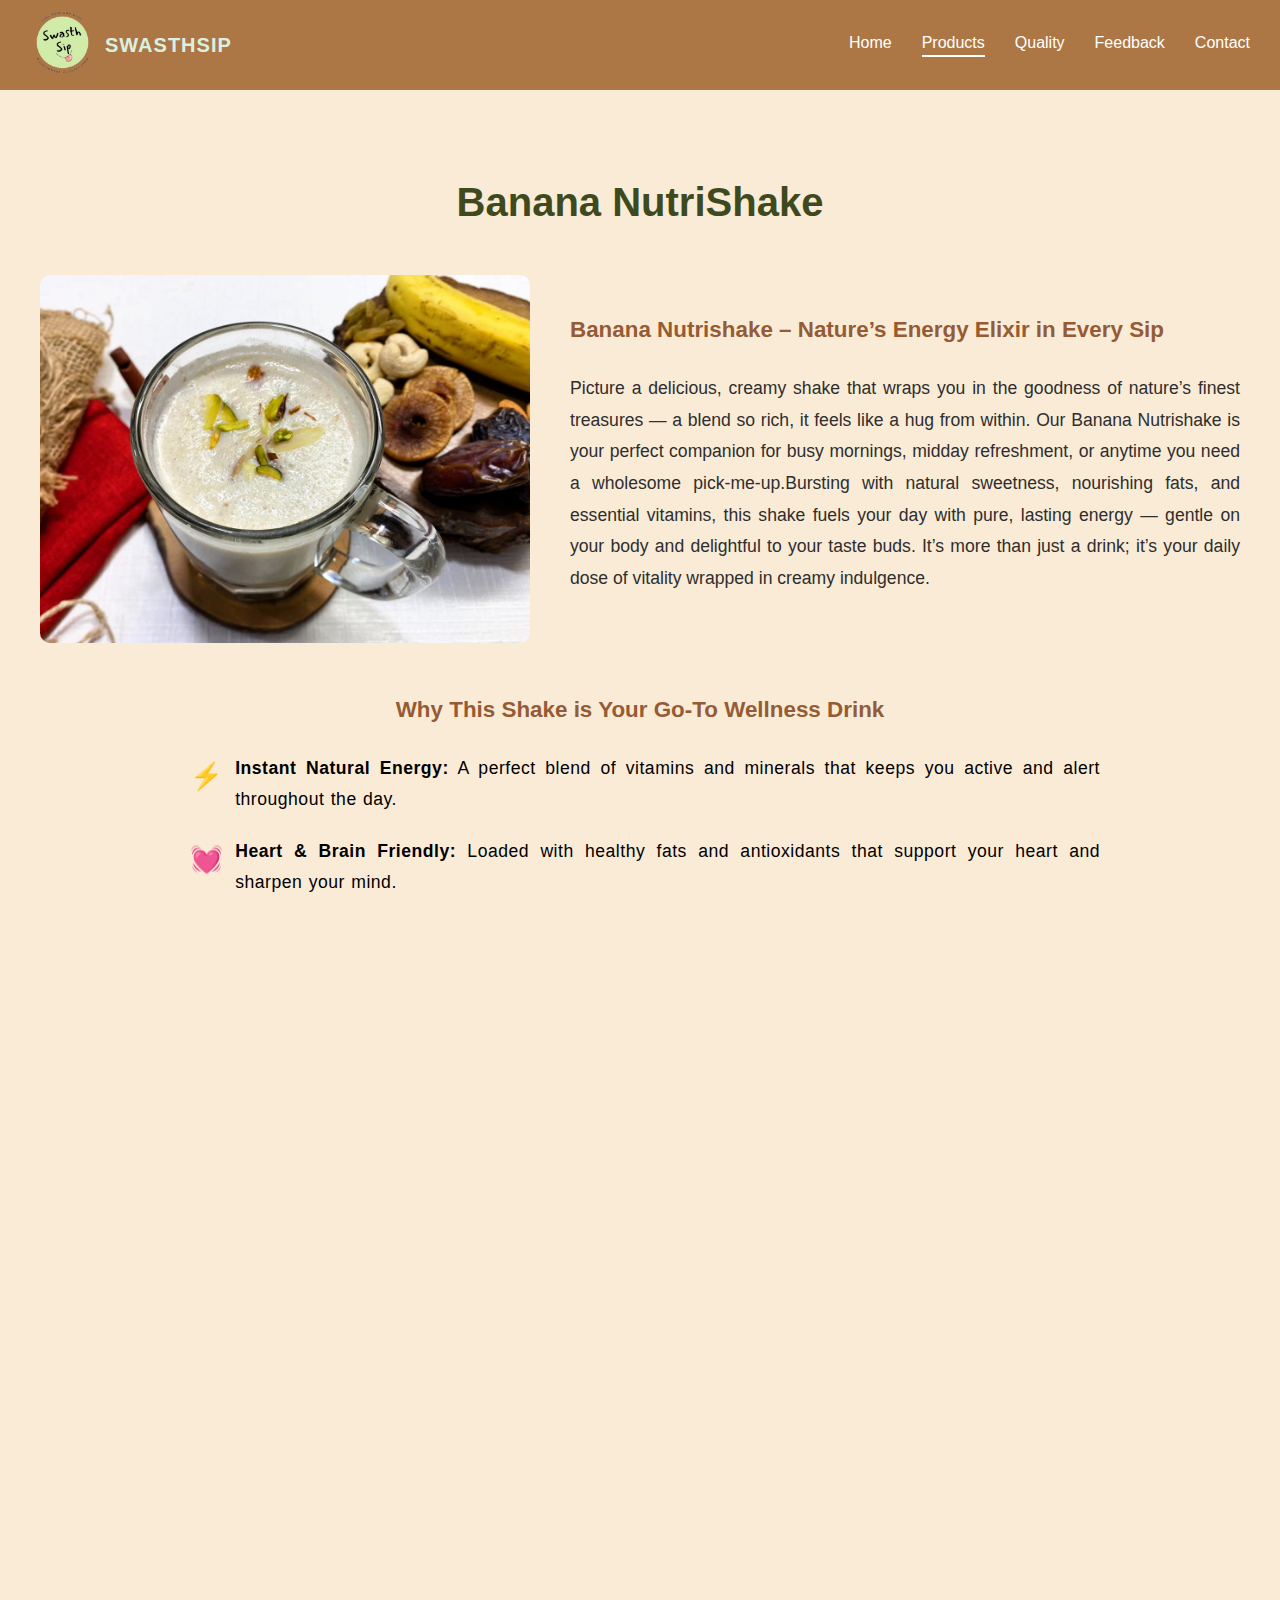
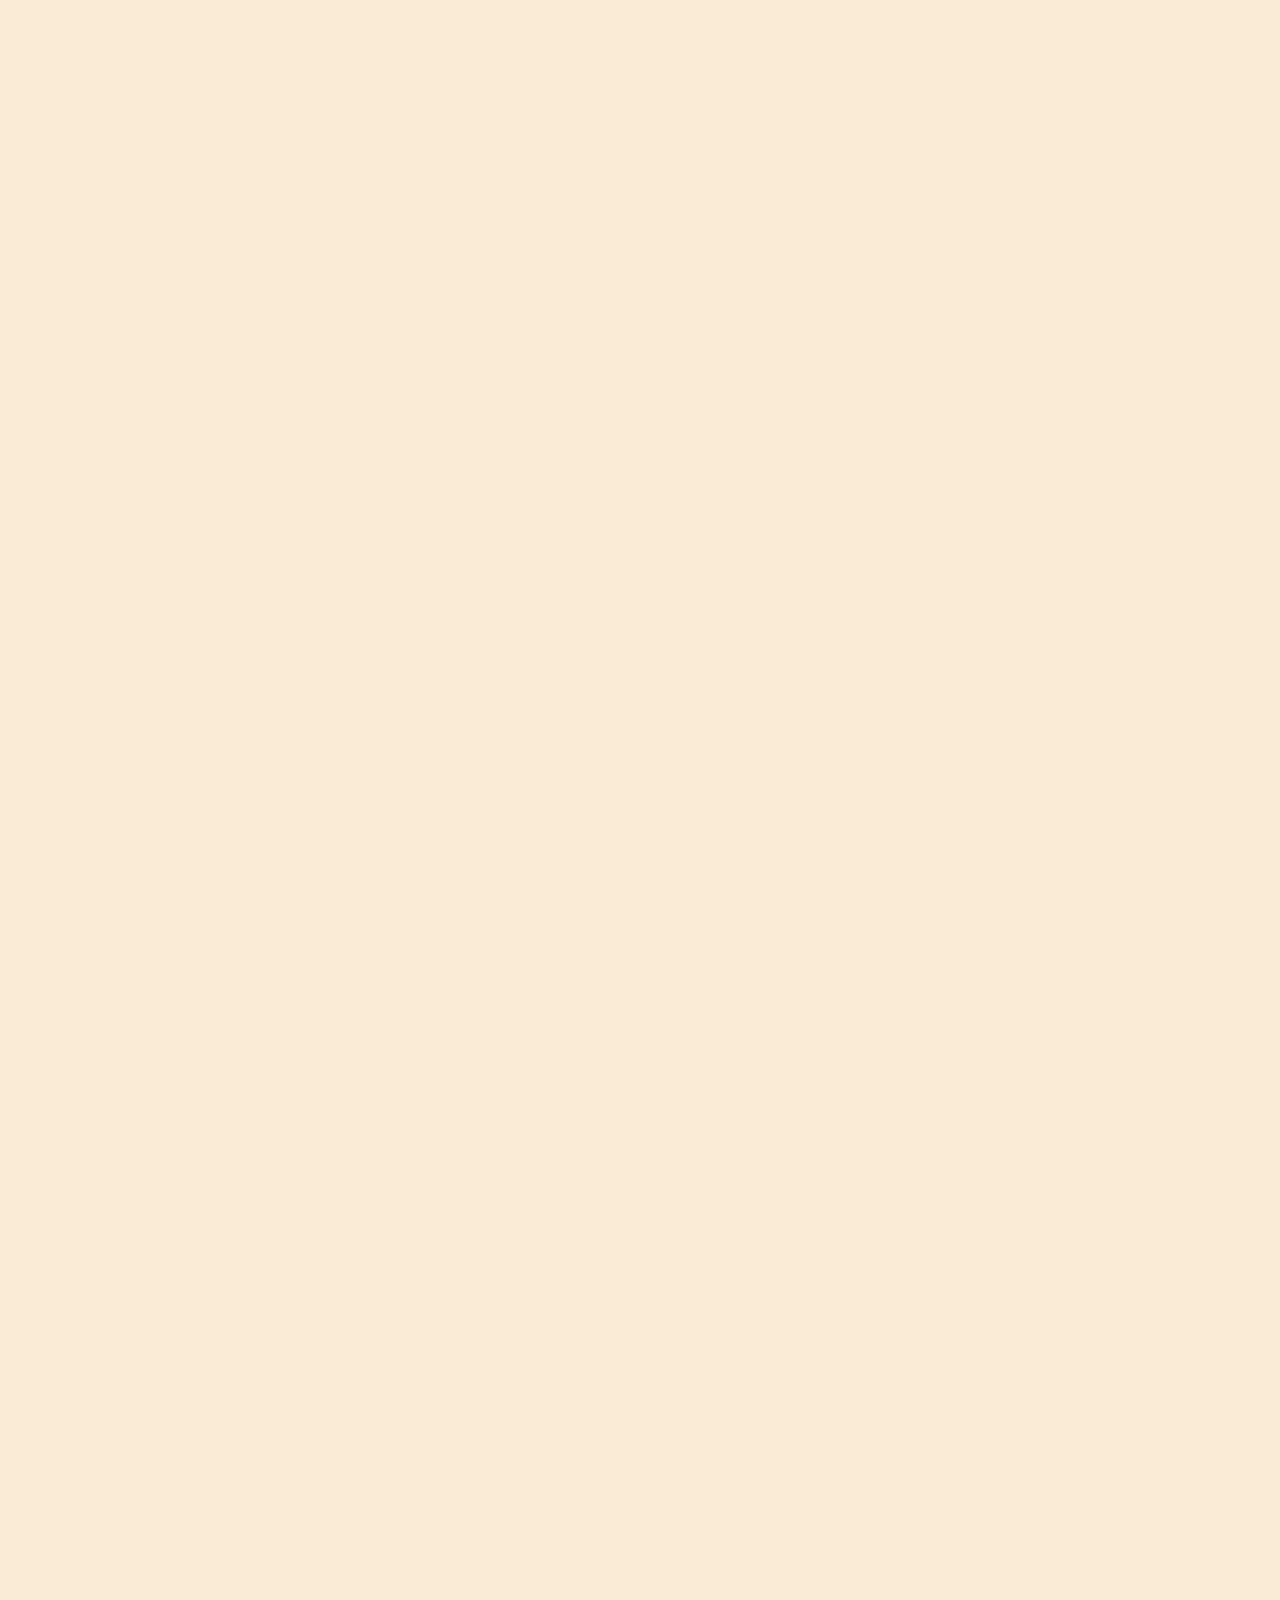
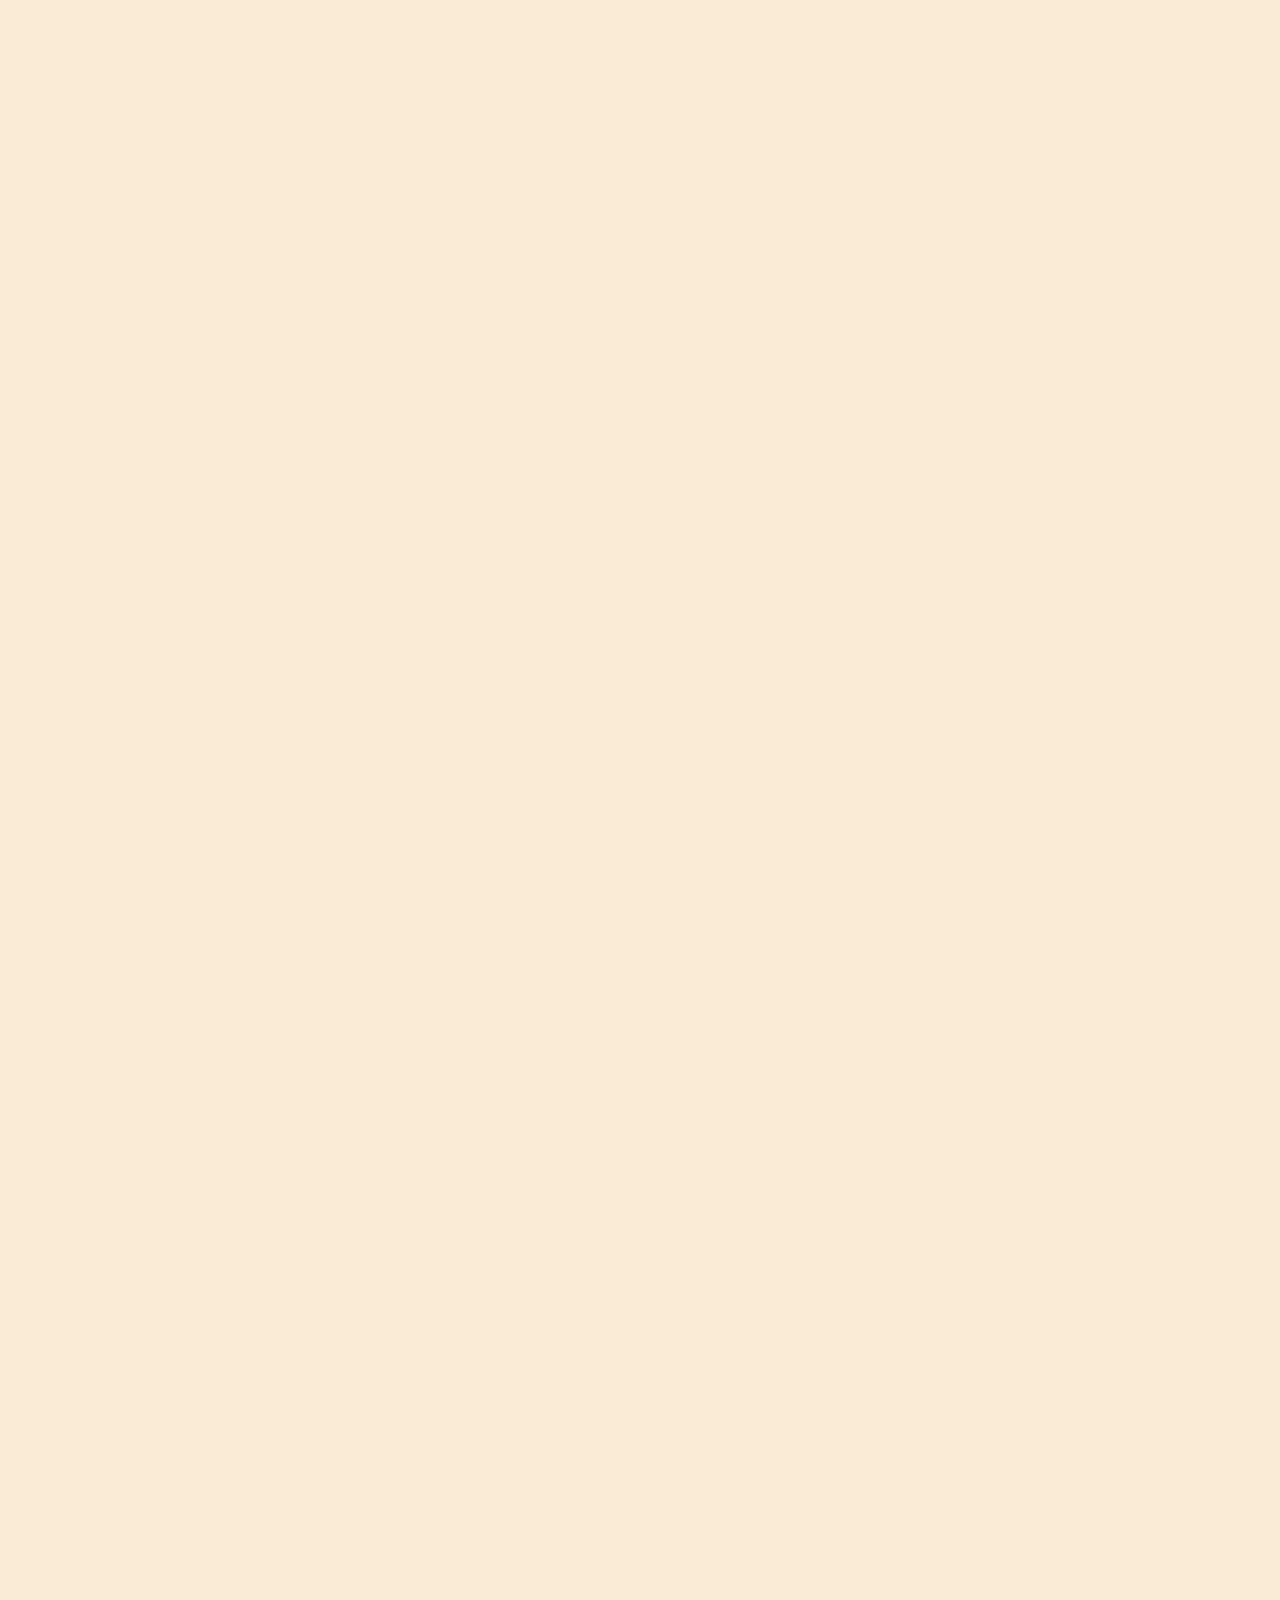
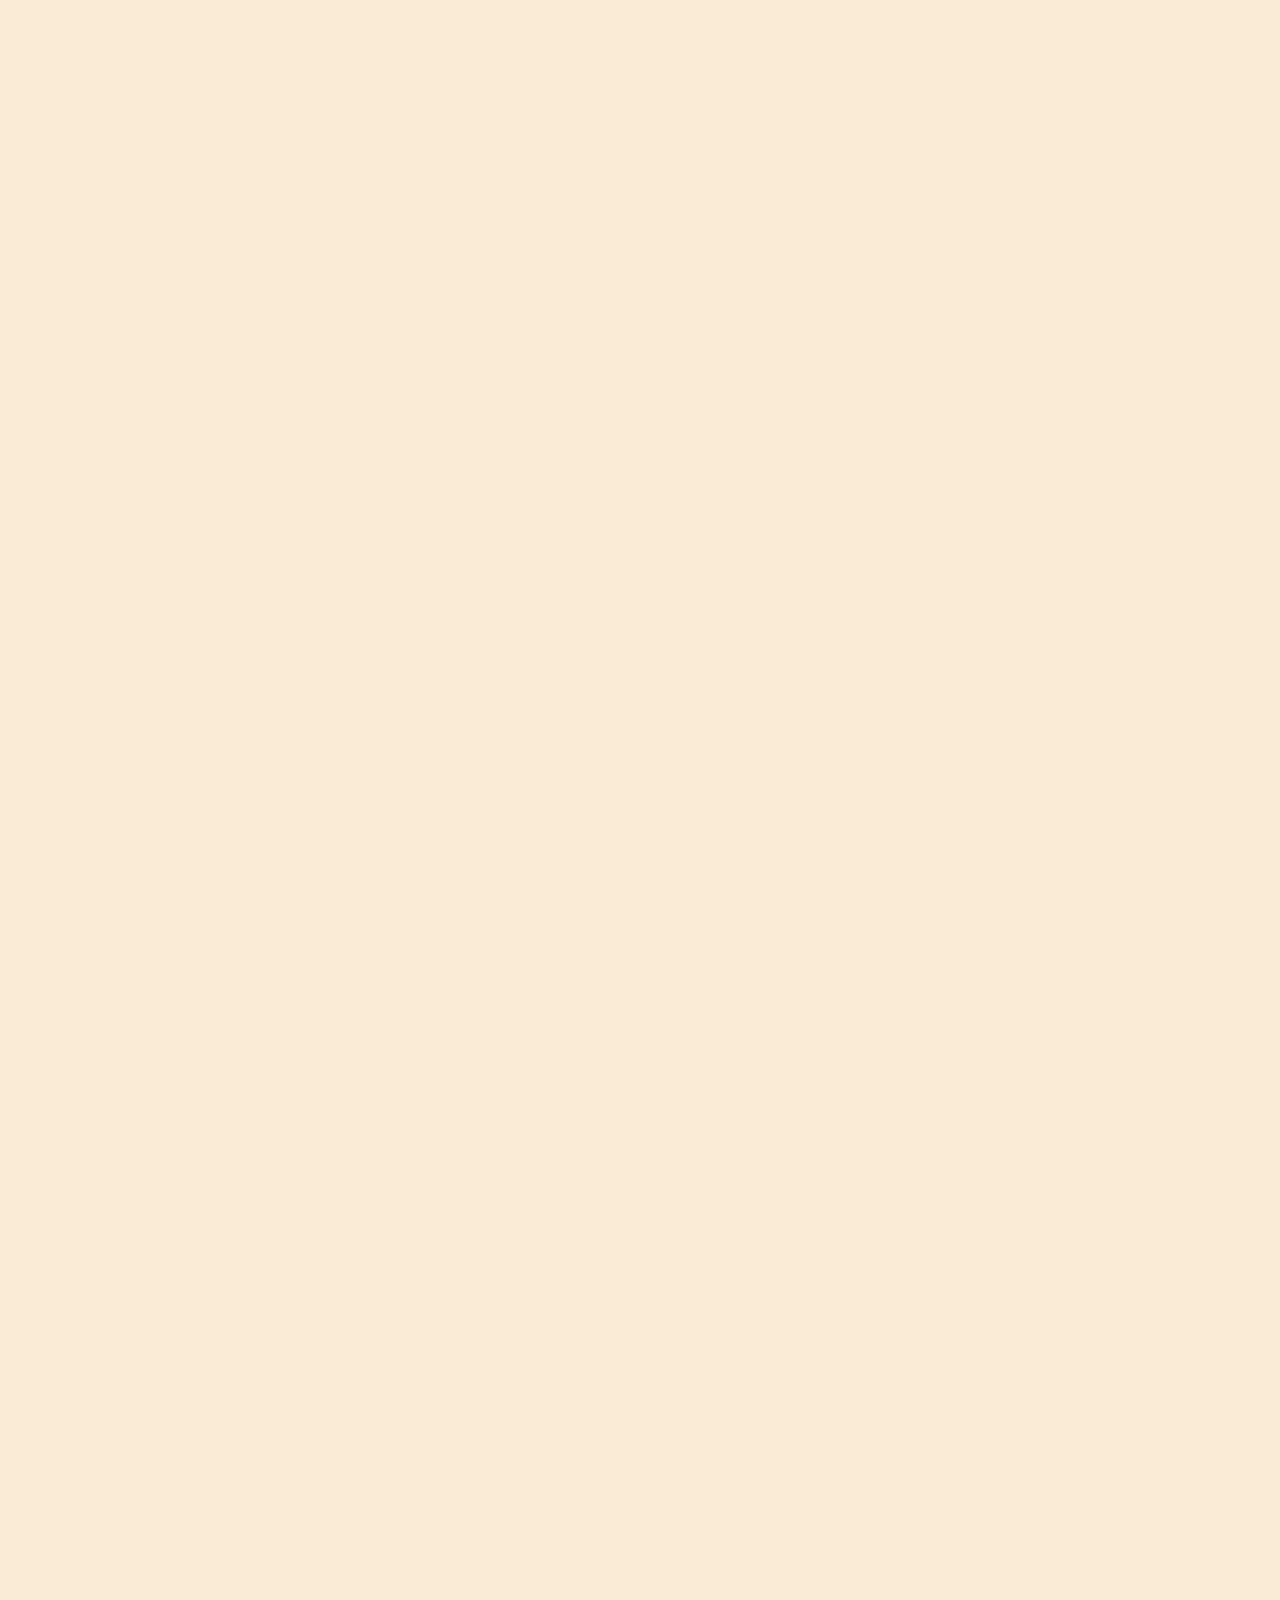
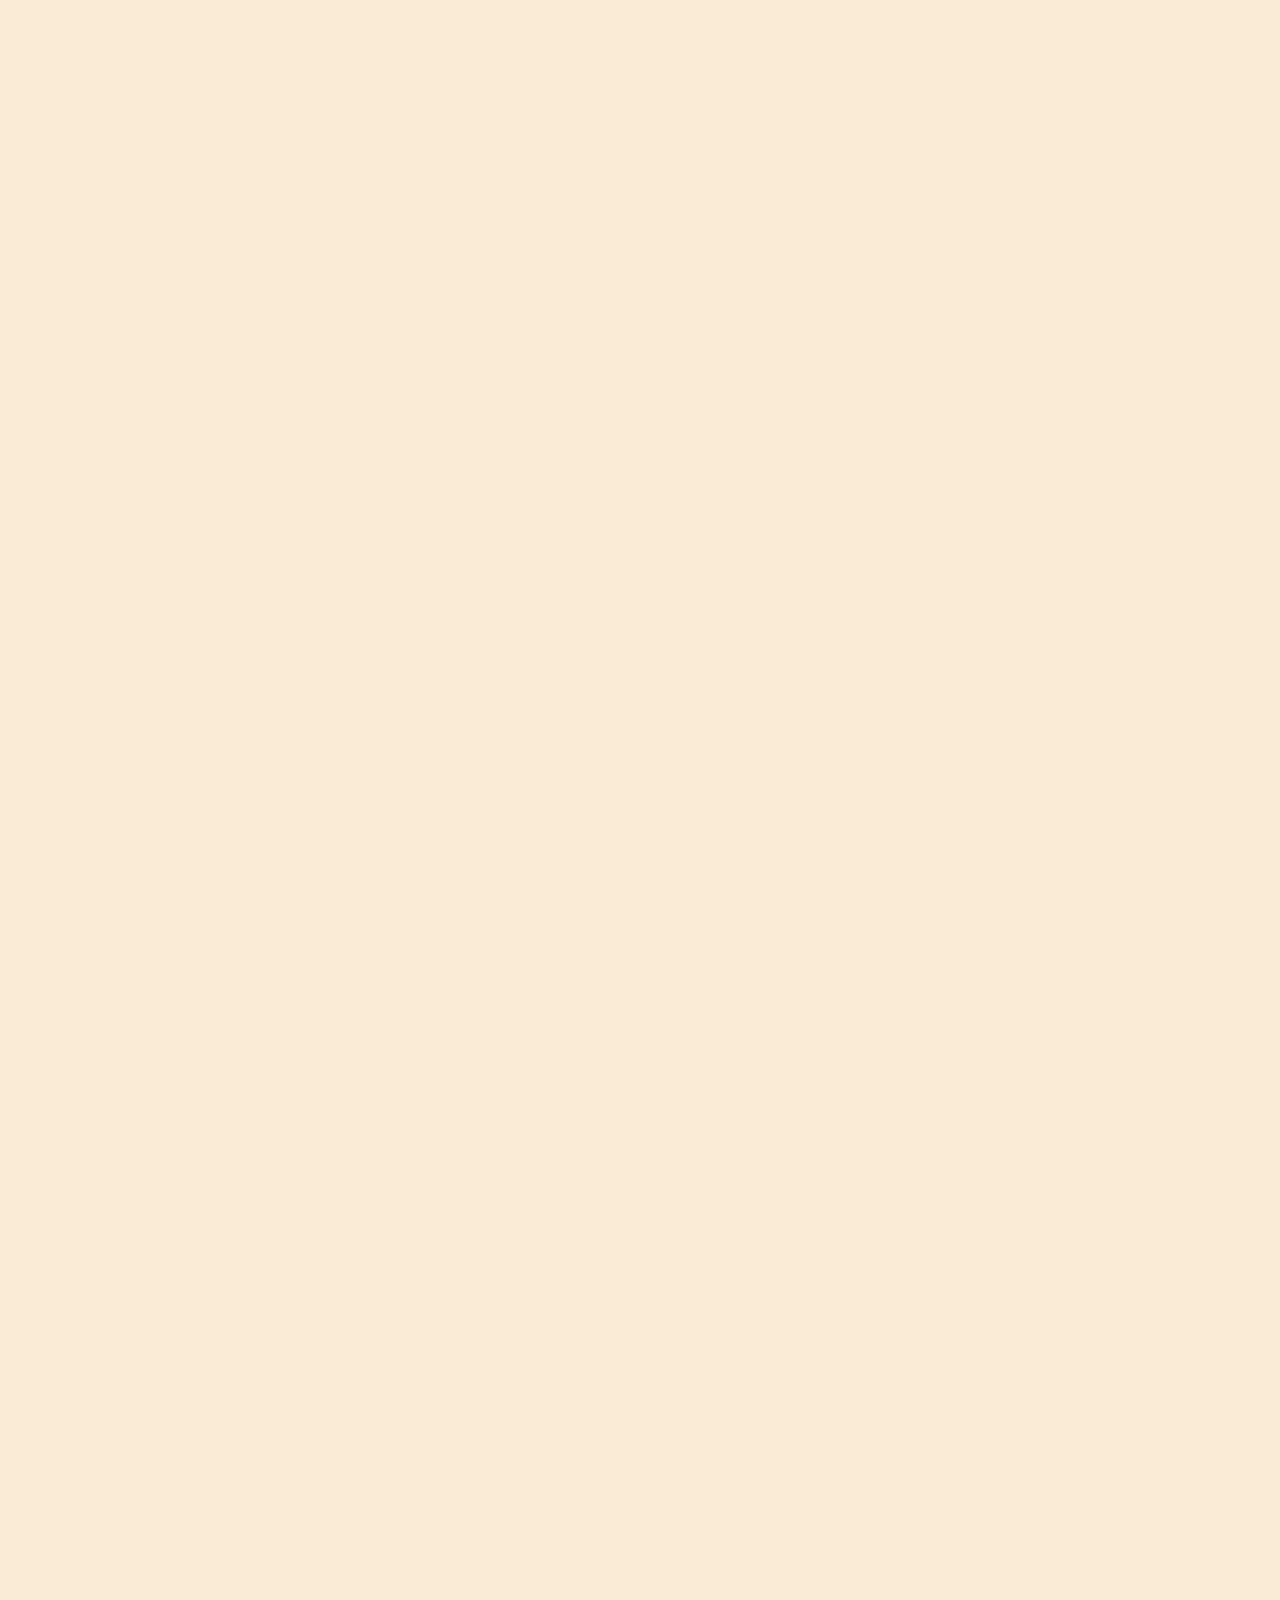
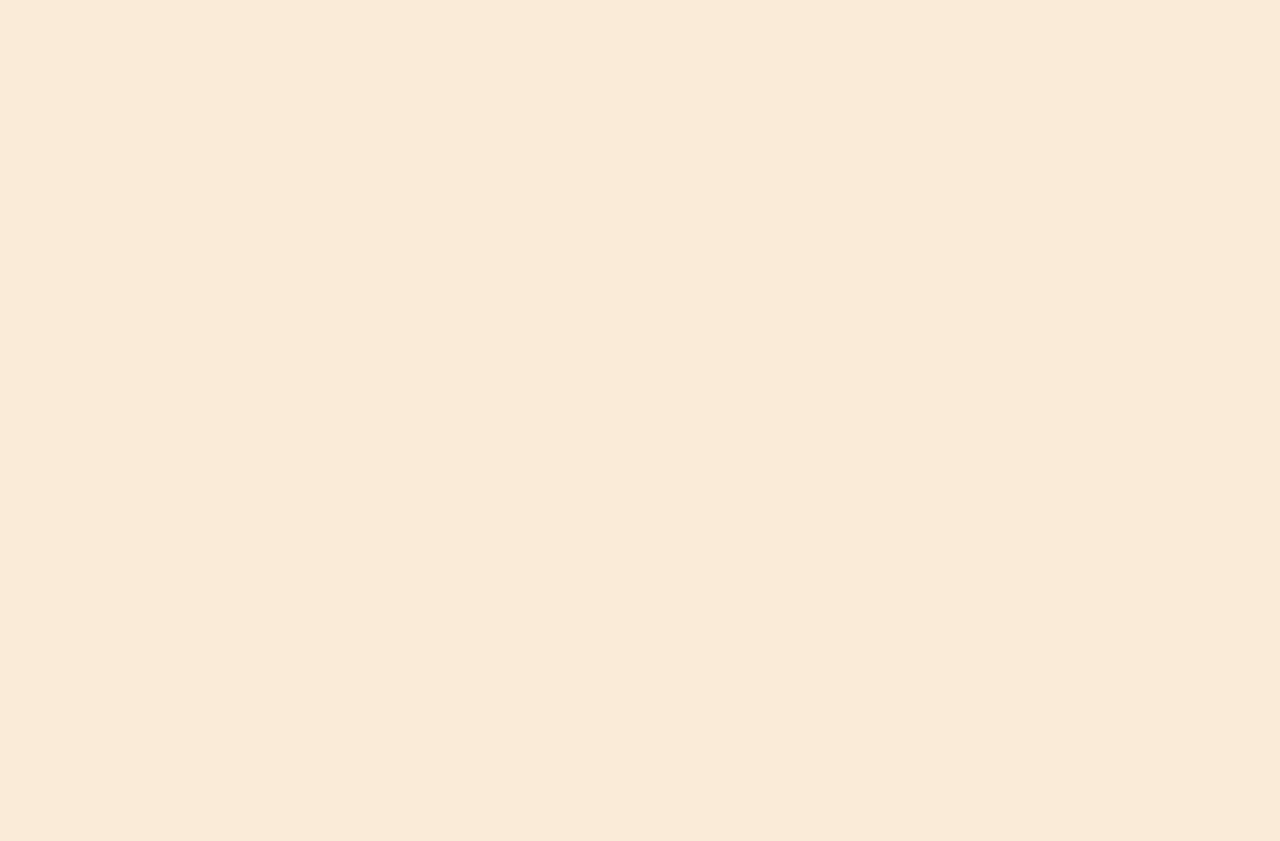
<file: products/products.html>
<!DOCTYPE html>
<html lang="en">

<head>
  <meta charset="UTF-8" />
  <meta name="viewport" content="width=device-width, initial-scale=1" />
  <title>Products Details</title>
  <link rel="stylesheet" href="css/products.css" />
</head>

<body>
  <!-- NAVBAR -->
  <header>
    <div class="logo">
      <a href="../story.html">
        <img src="../assets/images/Swastip.png" alt="Swastip Logo"></a>
      <a href="../index.html" class="swasthsip-font">SwasthSip</a>
    </div>
    <nav class="navbar">
      <a href="../index.html" class="nav-link">Home</a>
      <a href="../index.html#products" class="nav-link active">Products</a>
      <a href="../index.html#quality" class="nav-link">Quality</a>
      <a href="../index.html#feedback" class="nav-link">Feedback</a>
      <a href="../contact.html" class="nav-link">Contact</a>
    </nav>
    <div class="hamburger">&#9776;</div>
  </header>

  <!-- Product detail section -->
  <section class="product-detail">
    <h1>Banana NutriShake</h1>
    <div class="intro-flex">
      <div class="intro-img">
        <img src="../assets/images/Banana-NutriShake.png" alt="Banana-NutriShake">
      </div>
      <div class="intro-text">
        <h2>Banana Nutrishake – Nature’s Energy Elixir in Every Sip</h2>
        <p> Picture a delicious, creamy shake that wraps you in the goodness of nature’s finest treasures — a blend so
          rich,
          it feels like a hug from within. Our Banana Nutrishake is your perfect companion for busy mornings, midday
          refreshment, or anytime you need a wholesome pick-me-up.Bursting with natural sweetness, nourishing fats, and
          essential vitamins, this shake fuels your day with pure,
          lasting energy — gentle on your body and delightful to your taste buds. It’s more than just a drink; it’s your
          daily dose of vitality wrapped in creamy indulgence.</p>
      </div>
    </div>

    <h2 style="text-align: center;">Why This Shake is Your Go-To Wellness Drink</h2>


    <ul>
      <li><span class="emoji">⚡</span><strong> Instant Natural Energy:</strong> A perfect blend of vitamins and minerals
        that keeps you active and alert throughout the day.</li>
      <li><span class="emoji">💓</span><strong> Heart & Brain Friendly:</strong> Loaded with healthy fats and
        antioxidants that support your heart and sharpen your mind.</li>
      <li><span class="emoji">🌿</span><strong> Immune Boosting Goodness:</strong> Packed with nature’s best ingredients
        to help strengthen your body’s defenses.</li>
      <li><span class="emoji">🍰</span><strong> Naturally Sweet & Nourishing:</strong> Balanced sweetness with a creamy
        texture that feels like a treat but fuels your health.</li>
    </ul>


    <h2 style="text-align: center;">How It Brightens Your Everyday Life</h2>
    <ul>
      <li>✔️ Kickstart your mornings with a quick, wholesome energy boost</li>
      <li>✔️ Recharge after workouts or long hours of work</li>
      <li>✔️ Treat kids to a nutritious, delicious snack they’ll love</li>
      <li>✔️ Support your overall wellness with a simple, tasty habit</li>
    </ul>

    <h2 style="text-align: center;">A Sip of Nature’s Care, Anytime</h2>
    <p style="text-align: center;">This Banana Nutrishake is more than a drink — it’s a small moment of wellness and
      indulgence wrapped into one
      Whether for your family or yourself, it’s a loving reminder that healthy food can also be delicious.</p>
  </section>


  <section class="product-detail">
    <h1>Millet Delight Combo</h1>

    <!-- Image Left - Paragraph Right Layout -->
    <div class="intro-flex">
      <div class="intro-img">
        <img src="../assets/images/Millet Delight Combo.png" alt="Millet Delight Combo">
      </div>
      <div class="intro-text">
        <h2>Millet Delight Combo – A Heritage of Health in Every Spoon</h2>
        <p>For generations, millets have been the quiet heroes of Indian homes — humble grains that hold the stories of
          our land, the love of our ancestors, and the promise of good health. Our Millet Delight Combo is a celebration
          of this timeless heritage, blending nature’s finest gifts — ragi, moong, toor dal, wheat, oats, horse gram,
          jowar, rice, ghee, and handpicked dry fruits — into a single, nourishing embrace.
          More than just food, it’s a gentle reminder of slower days, of kitchens filled with warmth and care. Crafted
          to fit today’s fast pace, this ganji brings you the perfect balance of ancient wisdom and modern vitality —
          nurturing your body, calming your mind, and fueling your every step.</p>
      </div>
    </div>

    <!-- Latest Content Starts -->
    <h2 style="text-align: center;">Why Millet Delight Combo is Your Daily Superfood</h2>
    <ul>
      <li><span class="emoji">💓</span><strong> Cares for Your Heart:</strong> Packed with magnesium-rich millets, it
        helps keep your heart healthy and blood pressure steady — because a strong heart powers a strong life.</li>
      <li><span class="emoji">🛡️</span><strong> Builds Immunity Naturally:</strong> With a high-quality protein mix, it
        gives your body the building blocks to fight infections and stay energetic.</li>
      <li><span class="emoji">🌾</span><strong> Gentle on Digestion:</strong> The fiber content helps keep your tummy
        happy, prevents constipation, and keeps you feeling full — perfect for maintaining a healthy weight.</li>
      <li><span class="emoji">⚡</span><strong> Balanced Energy All Day:</strong> A perfect harmony of carbohydrates,
        proteins, and fats means you get steady energy that keeps you active without sudden sugar crashes.</li>
      <li><span class="emoji">🌟</span><strong> Rich in Essential Nutrients:</strong> Loaded with vitamins and minerals
        that support bone strength, brain function, and overall wellness.</li>
    </ul>

    <h2 style="text-align: center;">How Millet Delight Combo Enriches Your Life</h2>
    <ul>
      <li>✔️ Start your mornings with a nutrient-packed meal that fuels your day</li>
      <li>✔️ Keep kids energized and focused through school hours</li>
      <li>✔️ Help working professionals stay sharp and strong through long hours</li>
      <li>✔️ Support seniors with easy digestion and bone strength</li>
      <li>✔️ Reconnect with the wholesome traditions of Indian food, reimagined for today’s lifestyle</li>
    </ul>

    <h2 style="text-align: center;">A Taste of Tradition, a Boost for Today</h2>
    <p>In every spoonful of Millet Delight Combo, you taste the legacy of generations, the richness of hand-ground
      grains, and the simplicity of home-style nutrition. Whether you're looking for energy, immunity, or a hug in a
      bowl — this is your go-to comfort.</p>
  </section>




  <section class="product-detail">
    <h1>Huruli Pulse</h1>

    <div class="intro-flex">
      <div class="intro-img">
        <img src="../assets/images/ragi.png" alt="horsegram" />

      </div>

      <div class="intro-text">
        <h2>🌱Huruli Pulse – The Ancient Secret to Modern Strength</h2>
        <p> In the heart of our villages, horse gram (huruli) was never just a grain – it was a trusted friend in every
          home. Whether it was a remedy for the common cold, a source of energy after a long day's work, or a warm cup
          on a winter morning, it has always been part of India’s quiet wisdom.

          At SwasthSip, we’ve taken that tradition and turned it into a tasty, soulful drink that fits perfectly into
          today’s fast-paced life. Made with horse gram flour, jaggery, ghee, vermicelli, and a mix of almonds, cashews,
          and optional sunflower and watermelon seeds, this ganji is both nourishing and nostalgic
        </p>

      </div>
    </div>

    <h2 style="text-align: center;">✨ What Makes It So Special?</h2>


    <ul>
      <li><span class="emoji">📈</span><strong> Balances Blood Sugar Naturally:</strong> Slows down sugar spikes after
        meals – ideal for anyone looking to keep their energy stable.</li>
      <li><span class="emoji">🌱</span><strong> Rich in Natural Antioxidants:</strong> Keeps your body feeling fresh and
        active, while supporting heart and skin health.</li>
      <li><span class="emoji">💉</span><strong> Supports Kidney & Urinary Health:</strong> Helps your body flush out
        toxins naturally and may prevent stone formation.</li>
      <li><span class="emoji">🍓</span><strong> Relief from Cough & Cold:</strong> A time-tested Ayurvedic home remedy
        to soothe your chest and ease congestion.</li>
      <li><span class="emoji">☀️</span><strong> Keeps You Warm in Winters:</strong> Generates natural heat in the body –
        perfect for cold days or tired evenings.</li>
      <li><span class="emoji">⚖</span><strong> Strong Bones & Healthy Blood:</strong> Loaded with iron, calcium, and
        phosphorus – building blocks for strength and stamina.</li>
      <li><span class="emoji">👩</span><strong> Menstrual Wellness:</strong> Supports regular cycles and boosts
        hemoglobin with its natural iron content.</li>
      <li><span class="emoji">💪</span><strong> A Friend for Weight Balance:</strong> Known in folk wisdom for breaking
        down fat and helping maintain a healthy body.</li>
    </ul>

    <h2 style="text-align: center;">🌞 How It Helps Your Daily Life</h2>
    <ul>
      <li>✓ Fuels busy mornings with clean, long-lasting energy</li>
      <li>✓ Keeps kids full and focused during school</li>
      <li>✓ Supports working professionals with strength and clarity</li>
      <li>✓ Nourishes elders with warmth and ease of digestion</li>
      <li>✓ Brings back ancient food wisdom into the modern kitchen</li>
    </ul>
  </section>



  <section class="product-detail">

    <h1>Moong milk</h1>
    <div class="intro-flex">
      <div class="intro-img">
        <img src="../assets/images/Moong-milk.png" alt="Moong milk+">
      </div>
      <div class="intro-text">
        <h2>Wholesome Energy from Moong Dal, Milk & Nuts</h2>
        <p> Moong milk isn't just food – it's a memory, a tradition, and a gentle hug from your grandmother's kitchen.
          Made with love using wholesome ingredients like moong dal, milk, dry fruits, jaggery, ghee, and vermicelli,
          it's the kind of recipe passed down through generations – simple, pure, and nourishing.
          Add a sprinkle of almonds and cashews for richness, or even sunflower and watermelon seeds for a modern twist.
          Whether served warm in the morning or as a soothing evening drink, this Moong milk+ is a celebration of our
          roots</p>
      </div>
    </div>
    <h2 style="text-align: center;">Why Moong Milk is Your New Favourite</h2>
    <ul>
      <li><span class="emoji">🌿</span><strong> A Traditional Recipe, Passed Down with Care:</strong> Every sip carries
        the wisdom of ancient kitchens, where health met happiness in every meal.</li>
      <li><span class="emoji">💪</span><strong> Natural Protein Powerhouse:</strong> Moong flour and dry fruits team up
        to give your body the protein it needs — perfect for energy and staying strong, especially if you follow a
        vegetarian lifestyle.</li>
      <li><span class="emoji">❄️</span><strong> Cool & Gentle on Your Body:</strong> Jaggery and moong have natural
        cooling properties that calm your digestion and refresh you from within.</li>
      <li><span class="emoji">❤️</span><strong> Healthy Fats & Nutrients from Ghee & Nuts:</strong> These keep your
        heart happy and your mind sharp, while giving you a boost of lasting energy.</li>
      <li><span class="emoji">🦴</span><strong> Bone-loving Milk Goodness:</strong> Calcium-rich milk helps keep your
        bones strong and your body ready for whatever the day brings.</li>
    </ul>

    <h2 style="text-align: center;">What You’ll Feel Everyday:</h2>
    <ul>
      <li>✅ More energy to enjoy your favourite moments</li>
      <li>✅ Lightness and calm in your tummy</li>
      <li>✅ A natural way to stay cool and refreshed</li>
      <li>✅ A gentle boost for your body and mind</li>
    </ul>


    <p style="text-align: center;"><strong> milk — simple, soulful, and made to make your day better.</strong></p>

  </section>


  <section class="product-detail">
    <h1>Ragi & Nuts</h1>

    <div class="intro-flex">
      <div class="intro-img">
        <img src="../assets/images/RagiNuts.png" alt="RagiNuts">
      </div>

      <div class="intro-text">
        <h2>Wholesome Energy from RagiNuts</h2>

        <p>RagiNuts isn't just food – it's a memory, a tradition, and a gentle hug from your grandmother's kitchen.
          Made with love using wholesome ingredients like ragi flour, jaggery, ghee, and vermicelli,
          it's the kind of recipe passed down through generations – simple, pure, and nourishing.
          Add a sprinkle of almonds and cashews for richness, or even sunflower and watermelon seeds for a modern twist.
          Whether served warm in the morning or as a soothing evening drink, this ganji is a celebration of our roots.
          It’s more than just a recipe – it’s tradition served warm.
          Sweet, earthy, rich, and nourishing – RagiNuts is your everyday superfood with an old soul.
        </p>
      </div>
    </div>
    <h2 style="text-align: center;">What Timeless Magic is Hidden in a Cup of RagiNuts</h2>

    <ul>
      <li><span class="emoji">🦴</span><strong> Strong Bones:</strong> Packed with natural calcium and iron, it helps
        keep your bones and joints happy.</li>
      <li><span class="emoji">🌱</span><strong> Plant Power:</strong> With plant-based protein, it fuels your muscles
        and keeps you full longer.</li>
      <li><span class="emoji">❤️</span><strong> Heart Loving:</strong> No cholesterol, no sodium – just pure, clean
        energy.</li>
      <li><span class="emoji">🌾</span><strong> Fiber-Rich:</strong> Good for your tummy, helps with digestion, and
        keeps you light on your feet.</li>
      <li><span class="emoji">❄️</span><strong> Cooling Effect:</strong> Ragi is known to cool the body – perfect for
        hot Indian summers!</li>
      <li><span class="emoji">🩸</span><strong> Diabetic Friendly:</strong> Ragi’s low glycemic index helps manage blood
        sugar levels.</li>
      <li><span class="emoji">🚫</span><strong> Organic & Natural:</strong> No preservatives or artificial additives.
      </li>
    </ul>


  </section>

  <section class="product-detail">
    <h1>Sabudana Dryfruits Shake </h1>

    <div class="intro-flex">
      <div class="intro-img">
        <img src="../assets/images/Sabudana Dryfruits Shake.jpg" alt="Sabudana Dryfruits Shake">
      </div>
      <div class="intro-text">

        <h2>A Timeless Comfort from Our Homes</h2>
        <p>Sabudana Dryfruits Shake is a beloved classic that has nurtured generations with its simple, wholesome
          goodness. Made from tender sabudana pearls, rich milk, and a touch of nourishing dry fruits, this gentle
          porridge soothes both the body and soul.

          More than just food, it’s a comforting embrace — perfect for peaceful mornings, light meals, or whenever you
          seek a nourishing moment of calm and care</p>

      </div>
    </div>

    <h2 style="text-align: center;">Why You'll Love It</h2>

    <ul>
      <li><span class="emoji">⚡</span><strong> Quick Energy Boost:</strong> Perfect for when you need an instant
        pick-me-up, sabudana gives you fast, lasting energy without feeling heavy.</li>
      <li><span class="emoji">🌿</span><strong> Easy on Digestion:</strong> Gentle and light, it soothes the stomach and
        helps with digestion, easing common issues like constipation and gas.</li>
      <li><span class="emoji">🦴</span><strong> Supports Strong Bones:</strong> Rich in calcium, this traditional dish
        helps keep your bones healthy and strong.</li>
      <li><span class="emoji">🌾</span><strong> Naturally Gluten-Free:</strong> A safe and nourishing choice for those
        sensitive to gluten or managing celiac disease.</li>
      <li><span class="emoji">⚖️</span><strong> Helps Maintain Healthy Weight:</strong> With its balanced carbs,
        sabudana can aid healthy weight gain when eaten as part of a balanced diet.</li>
      <li><span class="emoji">🍬</span><strong> Balanced Blood Sugar:</strong> Sabudana has a moderate glycemic index,
        which means it provides energy steadily without sudden sugar spikes.</li>
      <li><span class="emoji">🧠</span><strong> Good for Your Nervous System:</strong> Loaded with essential B vitamins,
        it supports brain and nerve health.</li>
      <li><span class="emoji">🤰</span><strong> Supports Pregnancy Health:</strong> A natural source of folate, it helps
        expecting mothers and promotes healthy fetal development.</li>
    </ul>

    <h2 style="text-align: center;">Sabudana Dryfruits Shake</h2>
    <p> ✔️ Whether you’re starting your day, recovering from tiredness, or simply craving something comforting...</p>

    <p>✔️ Sabudana Dryfruits Shake nourishes your body with the goodness of tradition and nature. </p>

  </section>
<section>
  <div class="video-carousel-container" aria-label="Video slideshow about RagiNuts benefits and recipes">
    
    <!-- Arrows OUTSIDE -->
    <button class="video-carousel-button prev" aria-label="Previous video">&#10094;</button>

    <div class="video-carousel-track-wrapper">
      <div class="video-carousel-track">
        <div class="video-carousel-slide">
          <div class="video-wrapper">
            <iframe src="https://www.youtube.com/embed/0rF5We8dy2Y" title="How to Prepare RagiNuts" allowfullscreen loading="lazy"></iframe>
          </div>
        </div>
        <div class="video-carousel-slide">
          <div class="video-wrapper">
            <iframe src="https://www.youtube.com/embed/9FqDl-6vLMw" title="Health Benefits of Finger Millet (Ragi)" allowfullscreen loading="lazy"></iframe>
          </div>
        </div>
        <div class="video-carousel-slide">
          <div class="video-wrapper">
            <iframe src="https://www.youtube.com/embed/3zDPrksc0Jc" title="Ragi Recipes for Babies and Toddlers" allowfullscreen loading="lazy"></iframe>
          </div>
        </div>
      </div>
    </div>

    <button class="video-carousel-button next" aria-label="Next video">&#10095;</button>
  </div>
</section>


 
  <!-- Explore more products section -->
  <section class="explore-section">
    <h2 class="explore-heading">Explore More Products</h2>

    <div class="explore-wrapper">
      <button class="arrow left-arrow">&#8592;</button>

      <div class="slider-container">
        <div class="slider">
          <a href="products.html?product=1" class="product-card">
            <img src="../assets/images/Banana-NutriShake.png" alt="Banana-NutriShake">
            <p>Banana-NutriShake</p>
          </a>

          <a href="products.html?product=2" class="product-card">
            <img src="../assets/images/Millet Delight Combo.png" alt="Millet Delight Combo.png">

            <p>Millet Delight Combo</p>
          </a>


          <a href="products.html?product=3" class="product-card">
            <img src="../assets/images/ragi.png" alt="Huruli Pulse">
            <p>Huruli Pulse</p>
          </a>

          <a href="products.html?product=4" class="product-card">
            <img src="../assets/images/Moong-milk.png" alt="Moong Milk">
            <p>Moong Milk</p>
          </a>

          <a href="products.html?product=5" class="product-card">
            <img src="../assets/images/RagiNuts.png" alt="RagiNuts">
            <p>RagiNuts</p>
          </a>

          <a href="products.html?product=6" class="product-card">
            <img src="../assets/images/Sabudana Dryfruits Shake.jpg" alt="Sabudana Dryfruits Shake">
            <p>Sabudana Dryfruits Shake</p>
          </a>
        </div>
      </div>

      <button class="arrow right-arrow">&#8594;</button>
    </div>
  </section>

  <!-- Footer -->
  <footer class="footer">
    <div class="footer-icons">
      <a href="https://www.instagram.com" target="_blank">
        <img src="../assets/images/icon-instagram.png" alt="Instagram">
      </a>

      <a href="https://www.linkedin.com" target="_blank">
        <img src="../assets/images/icons8-linkedin-50 (1).png" alt="LinkedIn">

        <a href="mailto:yourmail@gmail.com" target="_blank">
          <img src="..\assets\images\icons8-gmail-64.png" alt="Gmail">
        </a>
        <a href="https://www.youtube.com/@yourchannel" target="_blank">
          <img src="../assets/images/icons8-youtube-50.png" alt="YouTube">
        </a>
    </div>
    <p>© 2023 SwasthSip. All Rights Reserved.</p>
  </footer>
  <script src="js/script.js"></script>



</body>

</html>
</file>
<file: contact.css>
* {
  margin: 0;
  padding: 0;
  box-sizing: border-box;
  font-family: 'Segoe UI', Tahoma, sans-serif;
}

body {
  background: #465a13;
  color: #fff;
  padding-top: 80px; /* avoids content hidden behind header */
}

/* HEADER */
header {
  position: fixed;
  top: 0;
  width: 100%;
  padding: 8px 30px;
  display: flex;
  justify-content: space-between;
  align-items: center;
  background-color: #70460f;
  z-index: 1000;
}

.logo {
  display: flex;
  align-items: center;
  gap: 10px;
  color: rgb(220, 248, 175);
  font-size: 20px;
  font-weight: bold;
  text-transform: uppercase;
}

.logo img {
  height: 65px;
  width: auto;
  object-fit: contain;
}

.navbar {
  display: flex;
  gap: 30px;
}

.navbar a {
  color: white;
  text-decoration: none;
  position: relative;
  padding-bottom: 5px;
  font-weight: 500;
}

.navbar a::after {
  content: '';
  position: absolute;
  width: 0%;
  height: 2px;
  background: white;
  left: 0;
  bottom: 0;
  transition: 0.3s;
}

.navbar a:hover::after,
.navbar a.active::after {
  width: 100%;
}

/* HAMBURGER */
.hamburger {
  display: none;
  font-size: 28px;
  color: white;
  cursor: pointer;
}

/* PAGE TITLE */
.page-title {
  font-size: 40px;
  text-align: center;
  margin-top: 40px;
  color: white;
}

.page-title span {
  position: relative;
  display: inline-block;
}

.page-title span::after {
  content: '';
  position: absolute;
  left: 0;
  bottom: -8px;
  width: 100%;
  height: 3px;
  background-color: #fff;
  transform: scaleX(0);
  transform-origin: right;
  transition: transform 0.4s ease-in-out;
}

.page-title span:hover::after {
  transform: scaleX(1);
  transform-origin: left;
}

/* CONTAINER LAYOUT */
.container {
  display: flex;
  flex-wrap: wrap;
  justify-content: space-between;
  max-width: 1200px;
  margin: auto;
  gap: 30px;
  margin-bottom: 50px;
  padding: 0 30px;
}

.left {
  flex: 1.2;
  min-width: 300px;
  padding-right: 40px;
}

.right {
  flex: 1;
  min-width: 280px;
}

.left h1,
.right h1 {
  position: relative;
  display: inline-block;
  color: rgb(231, 241, 233);
  margin-bottom: 60px;
  margin-top: 70px;
}

.left h1::after,
.right h1::after {
  content: '';
  position: absolute;
  left: 0;
  bottom: -5px;
  width: 100%;
  height: 2px;
  background-color: #fff;
  transform: scaleX(0);
  transform-origin: right;
  transition: transform 0.4s ease-in-out;
}

.left h1:hover::after,
.right h1:hover::after {
  transform: scaleX(1);
  transform-origin: left;
}

.description {
  font-size: 25px;
  color: #dba274;
  margin-top: 35px;
  font-weight: bold;
  text-align: center;
}

.info {
  margin-bottom: 40px;
  display: flex;
  align-items: center;
}

.info img {
  width: 30px;
  height: 30px;
  margin-right: 12px;
}

.info a,
.info span {
  color: #fff;
  text-decoration: none;
}

.youtube-button {
  margin-top: 40px;
  display: inline-flex;
  align-items: center;
  padding: 10px 16px;
  border: 1px solid #fff;
  text-decoration: none;
  color: #fff;
  font-weight: 500;
  background-color: rgb(90, 122, 82);
}

.youtube-button img {
  width: 50px;
  height: 50px;
  margin-right: 8px;
}

/* FORM */
form {
  display: flex;
  flex-direction: column;
}

.input-group {
  display: flex;
  align-items: center;
  border-bottom: 1px solid #d1bfbf;
  padding: 8px 0;
  margin-bottom: 20px;
}

.input-group img {
  width: 20px;
  height: 20px;
  margin-right: 10px;
}

input,
textarea {
  width: 100%;
  border: none;
  font-size: 16px;
  background: transparent;
  color: #ffffff;
  outline: none;
  padding: 8px 0;
}

textarea {
  resize: vertical;
  min-height: 100px;
}

button {
  margin-top: 30px;
  padding: 14px;
  font-size: 16px;
  background: transparent;
  color: #fff;
  border: 1px solid #fff;
  cursor: pointer;
}

button:hover {
  background: #2e2d2d;
}

#formLoader,
#formSuccess,
#formError {
  margin-top: 20px;
  display: none;
  font-size: 14px;
}

#formLoader {
  color: blue;
}

#formSuccess {
  color: green;
}

#formError {
  color: red;
}

/* FOOTER */
.footer {
  background-color: #0d1d04;
  color: #ccc;
  text-align: center;
  padding: 15px 10px;
  bottom: 0;
  width: 100%;
  z-index: 999;
}

.footer-icons {
  display: flex;
  justify-content: center;
  gap: 10px;
  margin-bottom: 8px;
}

.footer-icons img {
  width: 25px;
  height: 25px;
  transition: transform 0.3s ease;
}

.footer-icons a:hover img {
  transform: scale(1.2);
}

.footer p {
  font-size: 0.9rem;
  margin: 0;
}

/* RESPONSIVE RULES */
@media screen and (max-width: 768px) {
  .logo img {
    height: 30px;
  }

  .navbar {
    display: none;
    flex-direction: column;
    background-color: rgba(0, 0, 0, 0.9);
    position: absolute;
    top: 70px;
    right: 20px;
    padding: 20px;
    border-radius: 10px;
  }

  .navbar.active {
    display: flex;
  }

  .hamburger {
    display: block;
  }

  .container {
    flex-direction: column;
    padding: 0 20px;
  }

  .left,
  .right {
    flex: 1;
    min-width: 100%;
    padding-right: 0;
    margin-top: 40px;
  }

  .page-title {
    font-size: 28px;
    margin-top: 100px;
    padding: 0 10px;
  }

  .description {
    font-size: 20px;
    padding: 0 10px;
  }
}
</file>
<file: images.css>
* {
  margin: 0;
  padding: 0;
  box-sizing: border-box;
}

body, html {
  height: 100%;
  overflow: hidden;
}

.background {
  background: url('contact.png') no-repeat center center/cover;
  width: 100%;
  height: 100%;
  position: relative;
}

.slider {
  position: absolute;
  top: 33%;
  left: 50%;
  transform: translate(-50%, -50%);
  width: 50%;
  height: 300px;
}

.slide {
  position: absolute;
  width: 100%;
  height: auto;
  opacity: 0;
  animation: fadeSlide 25s infinite;
}

.slide:nth-child(1) {
  animation-delay: 0s;
}
.slide:nth-child(2) {
  animation-delay: 5s;
}
.slide:nth-child(3) {
  animation-delay: 10s;
}
.slide:nth-child(4) {
  animation-delay: 15s;
}
.slide:nth-child(5) {
  animation-delay: 20s;
}

@keyframes fadeSlide {
  0% { opacity: 0; transform: translateX(-30px) rotate(0deg); }
  10% { opacity: 1; transform: translateX(0) rotate(0deg); }
  20% { opacity: 1; }
  30% { opacity: 0; transform: translateX(30px) rotate(0deg); }
  100% { opacity: 0; }
}

.spin {
  animation: spin 10s linear infinite;
}

@keyframes spin {
  from { transform: rotate(0deg); }
  to   { transform: rotate(360deg); }
}
</file>
<file: products.css>
body {
      font-family: Arial, sans-serif;
      max-width: 900px;
      margin: auto;
      padding: 20px;
    }
    .product-detail {
      margin-bottom: 50px;
    }
    .product-detail img {
      max-width: 300px;
      border-radius: 8px;
      display: block;
      margin-bottom: 15px;
    }
    .product-detail h1 {
      margin-bottom: 10px;
    }
    .product-detail p {
      text-align: justify;
      line-height: 1.6;
      margin-bottom: 15px;
    }
    .explore-heading {
      text-align: center;
      margin-bottom: 25px;
    }
    .product-grid {
      display: flex;
      flex-wrap: wrap;
      gap: 20px;
      justify-content: center;
    }
    .product-card {
      width: 140px;
      border: 1px solid #ccc;
      border-radius: 8px;
      overflow: hidden;
      text-align: center;
      cursor: pointer;
      text-decoration: none;
      color: black;
      transition: box-shadow 0.3s ease;
    }
    .product-card img {
      width: 100%;
      height: auto;
      display: block;
    }
    .product-card p {
      margin: 10px 0;
      font-weight: bold;
    }
    .product-card:hover {
      box-shadow: 0 0 10px #888;
    }



    /* first product */

.product-detail {
    background: linear-gradient(to bottom right, #d8f3dc, #b7e4c7); /* light green tones */
    padding: 40px;
    border-radius: 20px;
    font-family: 'Segoe UI', sans-serif;
    color: #2d312f;
    margin: auto;
}

.product-detail h1 {
    font-size: 2.5em;
    margin-bottom: 20px;
    color: #1b4332;
    text-align: center;
}


.product-detail img {
    width: 100%;
    max-height: 400px;
    object-fit: cover;
    border-radius: 0;        /* Remove rounded corners */
    box-shadow: none;        /* Remove shadow */
    margin-bottom: 20px;
    transition: transform 0.4s ease;
}

.product-detail img:hover {
    transform: scale(1.05);
}

.product-detail p {
    font-size: 1.1em;
    line-height: 1.7;
    margin-bottom: 20px;
}

.product-detail h2 {
    color: #2f3e46;
    font-size: 1.4em;
    margin-top: 30px;
    margin-bottom: 10px;
}

.product-detail ul {
    list-style-type: none;
    padding-left: 0;
}

.product-detail ul li {
    margin-bottom: 10px;
    font-size: 1.1em;
}
</file>
<file: products/css/products.css>
* {
  margin: 0;
  box-sizing: border-box;
}
html, body {
  font-family: 'Poppins', sans-serif;
  height: 100%;
  overflow-x: hidden;
  padding-top: 70px;
  background-color: antiquewhite;
  display: flex;
  flex-direction: column;
}

a {
  color: inherit;
  text-decoration: none;
}

.swasthsip-font {
  font-family: 'Poppins', sans-serif;
  font-weight: 600; /* semi-bold */
  letter-spacing: 0.05em;
  font-style: normal;
  color: #daf0e1;
}
/* HEADER */
header {
  position: absolute;
  top: 0;
  width: 100%;
  padding: 10px 30px;
  display: flex;
  justify-content: space-between;
  align-items: center;
  z-index: 1000;
  background-color: #ad7745;
}


.logo {
  display: flex;
  align-items: center;
  gap: 10px;
  color: rgb(255, 255, 255);
  font-size: 20px;
  font-weight: bold;
  text-transform: uppercase;
}



.logo img {
  height: 65px; /* or 50px if you want bigger */
  width: auto;
  object-fit: contain;
}


@media (max-width: 768px) {
  .logo img {
    height: 40px;
  }

  .navbar {
    gap: 15px;
    flex-wrap: wrap;
  }
}



.navbar {
  display: flex;
  gap: 30px;
}

.navbar a {
  color: white;
  text-decoration: none;
  position: relative;
  padding-bottom: 5px;
  font-weight: 500;
}

.navbar a::after {
  content: '';
  position: absolute;
  width: 0%;
  height: 2px;
  background: white;
  left: 0;
  bottom: 0;
  transition: 0.3s;
}

.navbar a:hover::after,
.navbar a.active::after {
  width: 100%;
}

/* HAMBURGER */
.hamburger {
  display: none;
  font-size: 28px;
  color: white;
  cursor: pointer;
}


/* RESPONSIVE RULES */
@media screen and (max-width: 768px) {
  .logo img {
    height: 45px;
  }

  .navbar {
    display: none;
    flex-direction: column;
    background-color: rgba(0, 0, 0, 0.9);
    position: absolute;
    top: 70px;
    right: 20px;
    padding: 20px;
    border-radius: 10px;
    z-index: 999;
  }

  .navbar.active {
    display: flex;
  }

  .hamburger {
    display: block;
    font-size: 28px;
    color: white;
    cursor: pointer;
  }
}



/* PRODUCT DETAIL SECTION */
.product-detail {
  padding-top: 20px; /* same as header height */
  border-radius: 20px;
  max-width: 1200px;
  margin-left: auto;
  margin-right: auto;
}

html {
  scroll-padding-top: 100px; /* adds offset when jumping to headings */
}
.product-detail h1 {
  font-size: 2.5em;
  margin-bottom: 10px;
  color: #3e4a1d;
  margin-top: 20px;
  text-align: center;
}


.product-detail img {
  width: 100%;
  max-height: 400px;
  object-fit: cover;
  border-radius: 8px;
  margin-top: 40px;
  margin-bottom: 10px;
  transition: transform 0.4s ease;
}

.product-detail img:hover {
  transform: scale(1.05);
}

.product-detail p {
  font-size: 1.1em;
  line-height: 1.8;
  margin-bottom: 20px;
  text-align: justify;
  color: #2e2e2e;
}

.product-detail h2 {
  color: #955b35;
  font-size: 1.4em;
  margin-top: 40px;
  margin-bottom: 30px;
}

.product-detail ul {
  list-style-type: none;
  padding-left: 20px;
    line-height: 1.8;
}

.product-detail ul li {
  max-width: 900px;
  margin: 0 auto 20px auto;  /* centers the block + adds space below each point */
  padding-left: 10px;        /* optional: slight indentation for comfort */
  font-size: 1.1em;
  letter-spacing: 0.5px;
  word-spacing: 1px;
  text-align: justify;
  line-height: 1.8;
  padding-left: 2em;
  position: relative;
}
.product-detail .emoji {
  position: absolute;
  left: -10px;

  top: 0;
  font-size: 1.5em;
  line-height: 1.8;
}


/* Responsive padding for product detail */
@media (max-width: 600px) {
  .product-detail {
    padding: 20px;
  }
}

/* EXPLORE SECTION */
.explore-heading {
  text-align: center;
  margin-bottom: 25px;
  font-size: 1.8em;
  color: #3a4d1f;
}

/* PRODUCT CARDS */
.product-grid {
  display: flex;
  flex-wrap: wrap;
  gap: 20px;
  justify-content: center;
}

.product-card {
  flex: 0 0 calc(25% - 20px); /* 4 cards in row */
  border: 1px solid #ccc;
  border-radius: 8px;
  overflow: hidden;
  text-align: center;
  cursor: pointer;
  text-decoration: none;
  color: black;
  transition: box-shadow 0.3s ease;
  background-color: #fefefe;
}

.product-card img {
  width: 100%;
  height: auto;
  border-radius: 8px 8px 0 0;
  display: block;
}

.product-card p {
  margin: 10px 0;
  font-weight: bold;
  color: #3d3d3d;
}

.product-card:hover {
  box-shadow: 0 0 10px #888;
}












/* SLIDER / Explore More Section */
.explore-wrapper {
  display: flex;
  align-items: center;
  position: relative;
  overflow: hidden;
  margin: 2rem 0;
}

.slider-container {
  flex: 1;
  overflow-x: auto;
  scroll-behavior: smooth;
  -webkit-overflow-scrolling: touch; /* smooth iOS scrolling */
}

.slider-container::-webkit-scrollbar {
  display: none; /* hides scrollbar on mobile */
}


.slider {
  display: flex;
  transition: transform 0.5s ease;
  gap: 20px;
}

.arrow {
  background-color: transparent;
  border: none;
  font-size: 2rem;
  cursor: pointer;
  padding: 0 10px;
  z-index: 10;
}

/* Responsive Card Widths */
@media (max-width: 1024px) {
  .product-card {
    flex: 0 0 calc(50% - 20px); /* 2 cards per row */
  }
}

@media (max-width: 768px) {
  .product-card {
    flex: 0 0 calc(100% - 20px); /* 1 card per row */
  }
}

/* FOOTER */
.footer {
  background-color: #034d3b;
  color: #fffcfc;
  text-align: center;
  padding: 8px 10px;
  margin-top: auto;
}


/* Footer icons and styles unchanged */
.footer-icons {
  display: flex;
  justify-content: center;
  gap: 10px;
  margin-bottom: 8px;
}

.footer-icons img {
  width: 24px;
  height: 24px;
  transition: transform 0.3s ease;
}

.footer-icons a:hover img {
  transform: scale(1.2);
}

.footer p {
  font-size: 0.9rem;
  margin: 0;
}





/* Flex layout for intro */
.intro-flex {
  display: flex;
  gap: 40px;
  align-items: center;
  margin-bottom: 40px;
  flex-wrap: wrap;
  max-width: 1200px;
}

.intro-img {
  flex: 1 1 40%;
}

.intro-img img {
  width: 100%;
  border-radius: 10px;
}

.intro-text {
  flex: 1 1 55%;
  text-align: justify;
  
}

@media (max-width: 768px) {
  .intro-flex {
    flex-direction: column;
  }
}


@media (max-width: 600px) {
  .product-detail p,
  .product-detail ul li {
    font-size: 1em;
    line-height: 1.6;
  }
}




.video-carousel-container {
  position: relative;
  display: flex;
  align-items: center;
  justify-content: center;
  max-width: 100%;
  margin: auto;
  padding: 20px;
}

.video-carousel-track-wrapper {
  overflow: hidden;
  width: 90%;
  max-width: 640px;
}

.video-carousel-track {
  display: flex;
  transition: transform 0.4s ease-in-out;
}

.video-carousel-slide {
  flex: 0 0 100%;
  max-width: 100%;
}

.video-wrapper {
  width: 100%;
  aspect-ratio: 16 / 9;
}

.video-wrapper iframe {
  width: 100%;
  height: 100%;
  border: none;
}

/* Arrow Styles */
.video-carousel-button {
  background-color: rgba(0, 0, 0, 0.6);
  color: white;
  border: none;
  font-size: 2rem;
  padding: 12px 18px;
  cursor: pointer;
  border-radius: 50%;
  z-index: 10;
  position: relative;
}

.video-carousel-button.prev {
  margin-right: 20px;
}

.video-carousel-button.next {
  margin-left: 20px;
}
</file>
<file: styles.css>
/* Reset and font */
* {
  margin: 0;
  padding: 0;
  box-sizing: border-box;
  font-family: 'Segoe UI', sans-serif;
}

body {
  scroll-behavior: smooth;

}

/* Header */
header {
  display: flex;
  justify-content: space-between;
  align-items: center;
  padding: 20px 40px;
  background-color: #151f12;
  color: white;
  position: sticky;
  top: 0;
  z-index: 1000;
}

.logo {
  font-size: 24px;
  font-weight: bold;
  color: #f1ceaa;
}
.logo-button {
  background-color: #4CAF50; /* agriculture green */
  color: white;
  padding: 6px 12px;
  border: none;
  border-radius: 6px;
  text-decoration: none;
  font-family: Georgia, serif;
  transition: background-color 0.3s ease;
}

.logo-button:hover {
  background-color: #388e3c; /* darker green on hover */
}


nav ul {
  list-style: none;
  display: flex;
  gap: 20px;
  padding: 0;
  margin: 0;
}

nav ul li a {
  text-decoration: none;
  color: #ffffff;
  position: relative;
  font-weight: bold;
  font-family: Georgia, serif;
  padding-bottom: 4px;
}

nav ul li a::after {
  content: '';
  position: absolute;
  width: 0%;
  height: 2px;
  left: 0;
  bottom: 0;
  background-color: #ff6600; /* underline color */
  transition: width 0.3s ease-in-out;
}

nav ul li a:hover::after {
  width: 100%;
}

/* Hero Slider */
.hero {
  height: 100vh;
  position: relative;
  overflow: hidden;
}

.slider {
  position: absolute;
  width: 100%;
  height: 100%;
}

.slide {
  position: absolute;
  width: 100%;
  height: 100%;
  background-size: cover;
  background-position: center;
  opacity: 0;
  animation: slideFade 16s infinite;
}

.slide:nth-child(1) { animation-delay: 0s; }
.slide:nth-child(2) { animation-delay: 4s; }
.slide:nth-child(3) { animation-delay: 8s; }
.slide:nth-child(4) { animation-delay: 12s; }
.slide:nth-child(5) { animation-delay: 16s; }


@keyframes slideFade {
  0% { opacity: 0; }
  8% { opacity: 1; }
  25% { opacity: 1; }
  33% { opacity: 0; }
  100% { opacity: 0; }
   160% { opacity: 0; }
}

.center-text {
  position: absolute;
  top: 50%;
  left: 50%;
  transform: translate(-50%, -50%);
  color: white;
  font-size: 2.5rem;
  text-shadow: 2px 2px 5px black;
}
/* Products tltle */


.section-title {    
  text-align: center;
  font-size: 2.5rem;
  color: #333;
  position: relative;
  margin-bottom: 40px;
  font-weight: 700;
  
}

.section-title::after {
  content: "";
  display: block;
  width: 250px;
  height: 9px;
  background-color: #b75e09; /* Change to orange or black if needed */
  margin: 12px auto 0;
  border-radius: 2px;
}

/* Products Section */
.product-grid {
  display: grid;
  grid-template-columns: repeat(3, 1fr); /* Exactly 3 per row */
  gap: 40px;
  justify-items: center;
  padding: 40px 20px;
  max-width: 90%;
  margin: 0 auto;
  
}


.product-card {
  background: #fff;
  border-radius: 16px;
  overflow: hidden;
  box-shadow: 0 8px 25px rgba(0, 0, 0, 0.1);
  text-align: center;
  transition: transform 0.4s ease;
  perspective: 1000px;
}

.product-card:hover {
  transform: rotateY(4deg) scale(1.02);
}

.img-wrapper {
  position: relative;
  overflow: hidden;
}

.img-wrapper img {
  width: 100%;
  height: auto;
  display: block;
  transition: transform 0.4s ease;
}

.img-wrapper:hover img {
  transform: scale(1.1);
}

.hover-text {
  position: absolute;
  bottom: 0;
  background: rgba(0, 0, 0, 0.75);
  color: #fff;
  width: 100%;
  padding: 12px;
  font-weight: 600;
  text-align: center;
  transform: translateY(100%);
  transition: transform 0.3s ease;
  text-decoration: none;
  font-weight: bold;
}
.hover-text a {
  color: #fff;
  text-decoration: none;
  font-weight: bold;
}

.hover-text a:hover {
  text-decoration: underline;
}


.img-wrapper:hover .hover-text {
  transform: translateY(0);
}

.product-card h3 {
  margin: 15px 0 5px;
  font-size: 1.2rem;
  font-weight: 600;
  color: #333;
}

.product-card p {
  font-size: 0.95rem;
  color: #555;
  padding: 0 10px 15px;
}

/* Feedback Section */

.reviews {
  text-align: center;
  padding: 50px 20px;
  background-color: #fff9f3;
}

.feedback-container {
  position: relative;
  max-width: 600px;
  margin: auto;
  overflow: hidden;
}

.feedback-card {
  position: absolute;
  top: 0;
  left: 0;
  width: 100%;
  opacity: 0;
  transition: opacity 0.6s ease-in-out;
}

.feedback-card.active {
  opacity: 1;
  position: relative;
}

.reviews h1,
.reviews h2 {
  font-size: 2.5rem;
  color: #a04c2e; /* warm earthy tone */
  text-decoration: underline;
  text-underline-offset: 6px;
  transition: all 0.3s ease;
  cursor: pointer;
   padding: 70px 20px;  /* increased top padding */
  margin-top: 40px;
}

.reviews h1:hover,
.reviews h2:hover {
  color: #d16334; /* brighter on hover */
  text-shadow: 1px 1px 3px rgba(0, 0, 0, 0.1);
  text-decoration-color: #d16334;
}
.feedback-title {
  font-size: 32px;
  color: #da7635;
  text-decoration: underline;
  margin-bottom: 40px;
  transition: color 0.3s ease;
}
.feedback-title:hover {
  color: #b95a24;
}

.feedback-img {
  width: 60px;
  height: 60px;
  border-radius: 50%;
  margin: 0 auto 10px;
  display: block;
}


/* Contact Section */

  

.contact-title {    
  text-align: center;
  font-size: 2.5rem;
  color: #cfacac;
  position: relative;
  margin-bottom: 40px;
  font-weight: 700;
  
}

.contact-title::after {
  content: "";
  display: block;
  width: 250px;
  height: 9px;
  background-color: #b75e09; /* Change to orange or black if needed */
  margin: 12px auto 0;
  border-radius: 2px;
}








.contact {
  padding: 60px 90px 220px 90px; /* reduced bottom padding from 350px to 150px */
  background-image: url('contact.png');
  background-repeat: no-repeat;
  background-size: cover;
  position: relative;
}

.dry-fruits-right {
  position: absolute;
  right: -6px;
  top: 260px; /* Increased from 0px to 20px for slight downward shift */
  width: 500px;
  animation: float 3s ease-in-out infinite;
}





.contact-form {
  width: 100%;
  max-width: 450px;
  color: white;
  padding: 40px 20px;
  text-align: left;
  margin: 80px 0 0 150px; /* top, right, bottom, left */
  background: none;
}




form {
  display: flex;
  flex-direction: column;
  gap: 15px;
}

form input,
form textarea {
  padding: 12px;
  font-size: 1rem;
  border: 2px solid #ffae42; /* Orange border */
  border-radius: 8px;
  background: transparent;
  color: white;
}

form input::placeholder,
form textarea::placeholder {
  color: #eeeeee;
}

form button {
  background-color: #ff6600;
  color: white;
  border: none;
  padding: 12px;
  font-size: 1rem;
  border-radius: 8px;
  cursor: pointer;
  font-weight: bold;
}

form button:hover {
  background-color: #2d572c; /* Dark green hover */
}



 /* social inks  */ 
.contact-info {
  max-width: 400px;
  text-align: center;
    margin-left: 150px; /* Added this to shift it right */

}

.contact-info h3 {
  font-size: 1.5rem;
  margin-bottom: 10px;
  color: #3b5f3b;
}



.social-icons a img {
  width: 36px;
  height: 36px;
  margin: 0 8px;
  transition: transform 0.3s ease;
}

.social-icons a img:hover {
  transform: scale(1.2);
}

/* second icons */

.contact-details {
  display: flex;
  flex-direction: column;
  align-items: center;
  color: white;
  gap: 35px;
  position: relative;
  top: -320px;  /* moves it 50px up */
  margin-top: 0; /* reset margin-top */
    margin-left: 150px; /* Added this to shift it right */

}


.detail-item {
  display: flex;
  align-items: center;
  gap: 10px;
  font-size: 1.5rem;
}

.detail-item img {
  width: 26px;
  height: 29px;
}







/*  first slide 1 title */
.center-text1 {
  display: flex;
  justify-content: center;
  align-items: center;
  font-size: 8rem;
  height: 100vh;
  background-color: rgba(0, 0, 0, 0.5); /* Optional dark overlay */
  font-family: 'Georgia', serif;
  position: relative;
  overflow: hidden;
}

.center-text1 .left-text,
.center-text1 .right-text {
  opacity: 0;
  transform: translateY(-20px);
  animation: revealText 1s ease forwards;
}

.center-text1 .left-text {
  color: white;
  animation-delay: 1s;
}

.center-text1 .right-text {
  color: orange;
  animation-delay: 2s;
}

.center-text1 .line {
  color: black;
  opacity: 0;
  margin: 0 12px;
  animation: lineFade 0.5s ease forwards;
  animation-delay: 0.5s;
  font-weight: bold;
}

@keyframes lineFade {
  to {
    opacity: 1;
  }
}

@keyframes revealText {
  to {
    opacity: 1;
    transform: translateY(0);
  }
}
</file>
